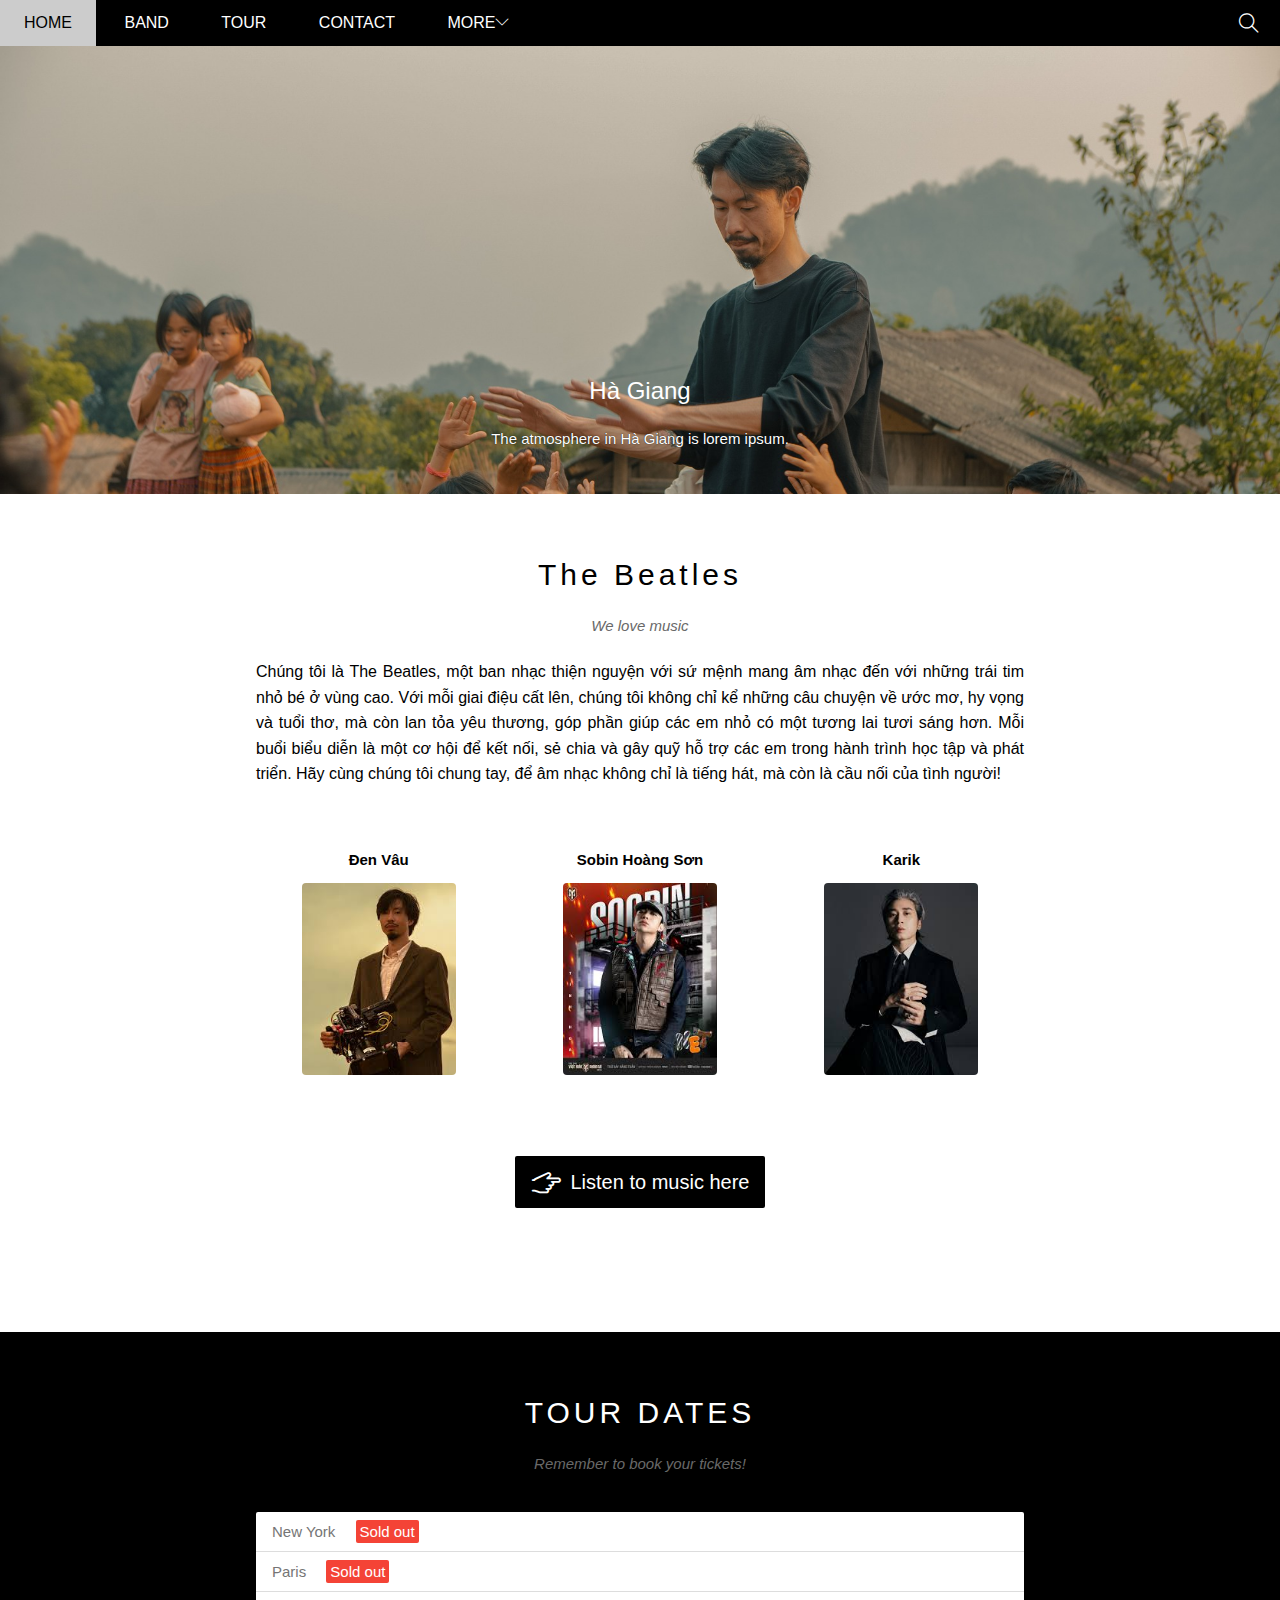
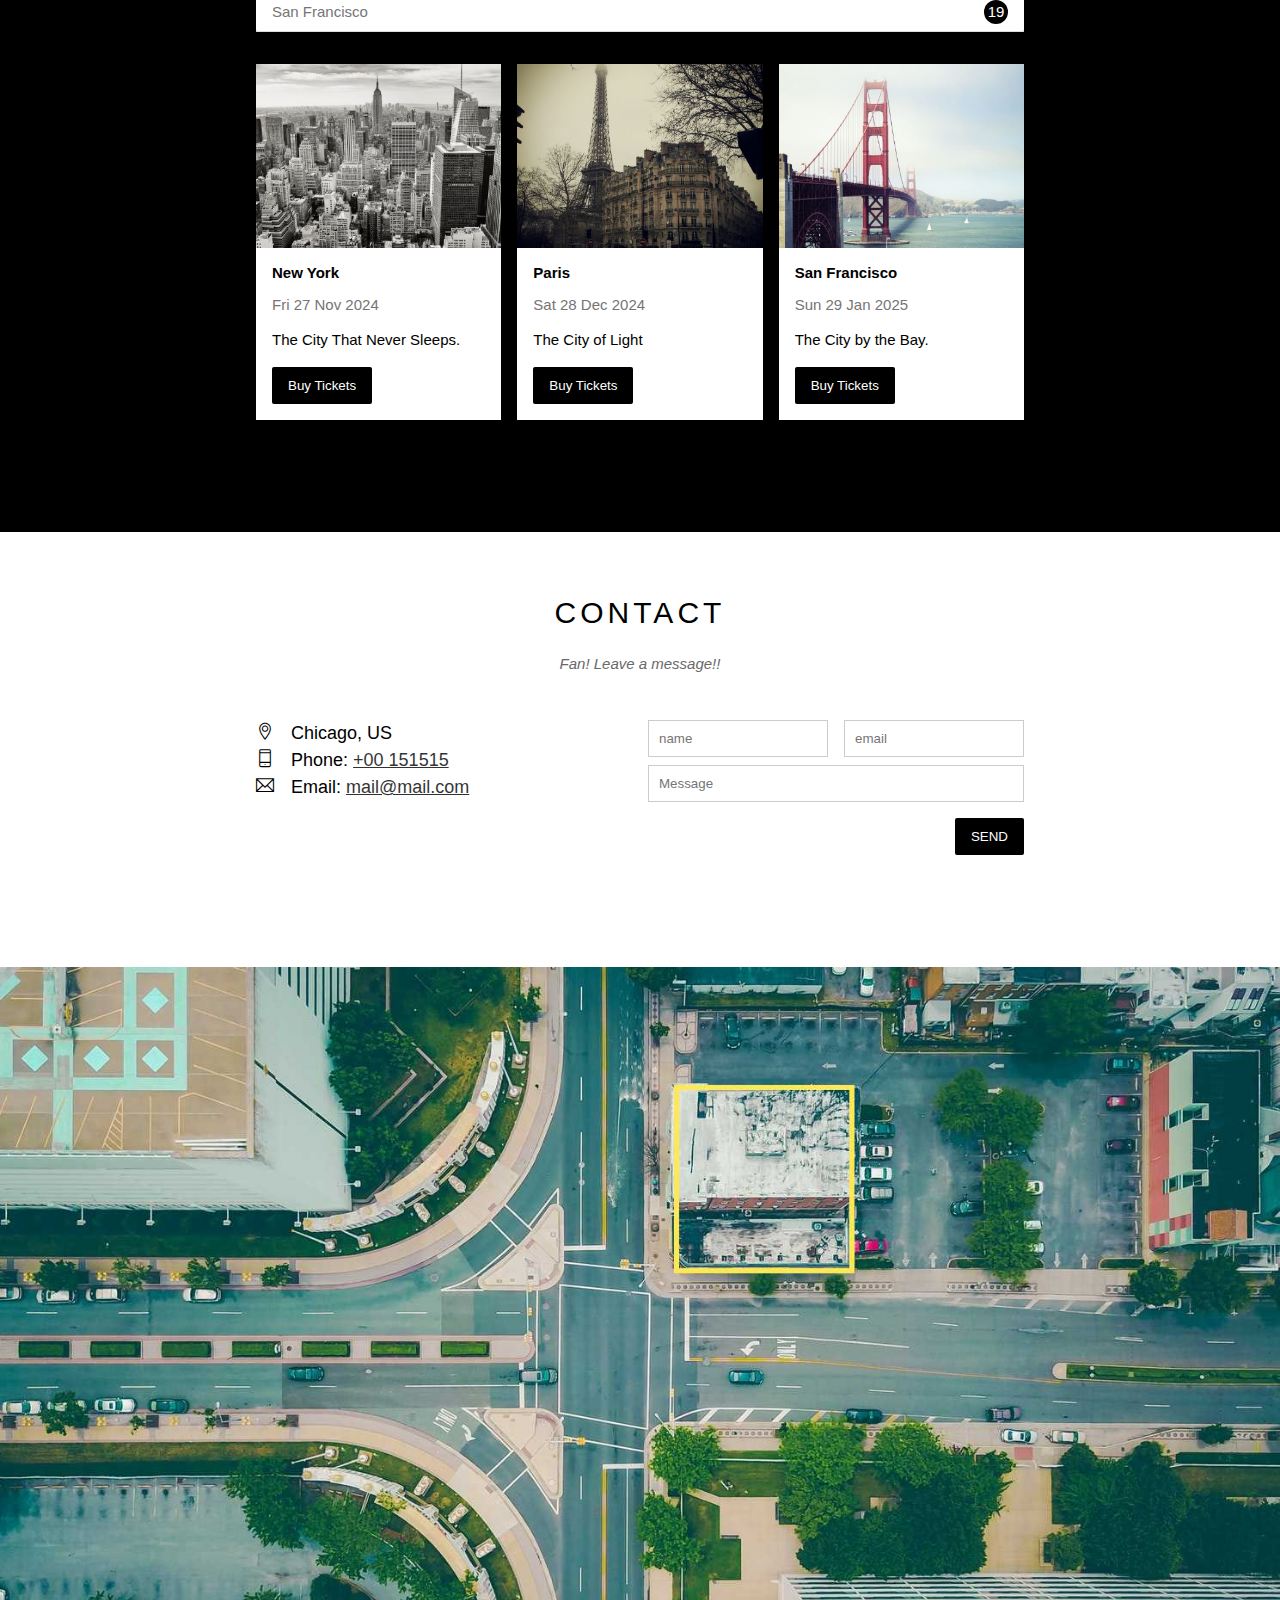
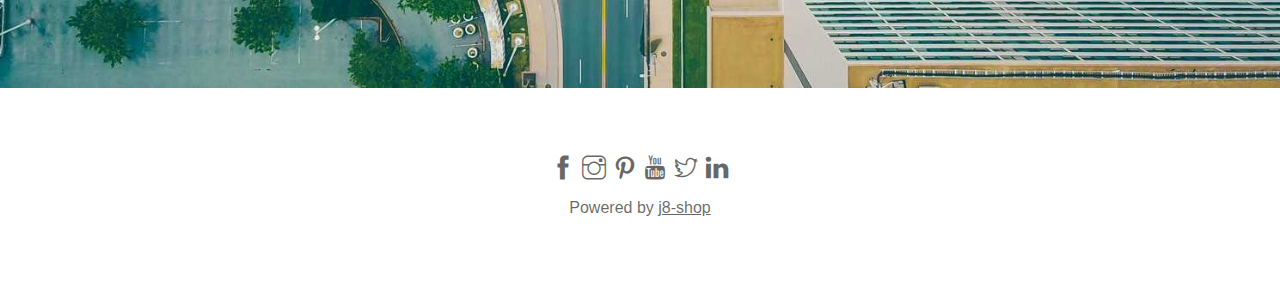
<file: index.html>
<!DOCTYPE html>
<html lang="en">
  <head>
    <meta charset="UTF-8" />
    <meta name="viewport" content="width=device-width, initial-scale=1.0" />
    <title>The Beatles | ticketbox</title>
    <!-- <link rel="icon" href="assets/img/slider/slider-1.jpg" type="image/x-icon" /> -->
    <link rel="stylesheet" href="assets/css/style.css" />
    <link rel="stylesheet" href="assets/css/responsive.css">
    <link rel="stylesheet"href="assets/fonts/themify-icons-font/themify-icons/themify-icons.css"/>
    <link rel="stylesheet" href="assets/js/main.js">
  </head>
  <body>
    <div id="main">
      <div id="header">
        <!-- beging:nav -->
        <ul id="nav">
          <li><a href="#">Home</a></li>
          <li><a href="#band">Band</a></li>
          <li><a href="#tour">Tour</a></li>
          <li><a href="#contact">Contact</a></li>
          <li>
            <a href="#">More<i class="nav-arrow-down ti-angle-down"></i></a>
            <ul class="subnav">
              <li><a href="music.html">Listen to Music</a></li>
              
            </ul>
          </li>
        </ul>
        <!-- end nav -->
        <!-- mobile menu button -->
        <div id="mobile-menu" class=" mobile-menu-btn">
          <i class=" menu-icon ti-menu"></i>
        </div>


        <div class="search-btn">
          <i class="search-icon ti-search"></i>
        </div>

      </div>

      <div id="slider">
        <div class="text-content">
          <h2 class="text-heading">Hà Giang</h2>
          <div class="text-decription">
            The atmosphere in Hà Giang is lorem ipsum.
          </div>
        </div>
      </div>

      <div id="content">
        <!-- about -->

        <div id="band" class="content-section">
          <h2 class="section-heading">The Beatles</h2>
          <p class="section-sub-heading">We love music</p>
          <p class="about-text">
            
            Chúng tôi là The Beatles, một ban nhạc thiện nguyện với sứ mệnh mang âm nhạc đến với những trái tim nhỏ bé ở vùng cao. Với mỗi giai điệu cất lên, chúng tôi không chỉ kể những câu chuyện về ước mơ, hy vọng và tuổi thơ, mà còn lan tỏa yêu thương, góp phần giúp các em nhỏ có một tương lai tươi sáng hơn. Mỗi buổi biểu diễn là một cơ hội để kết nối, sẻ chia và gây quỹ hỗ trợ các em trong hành trình học tập và phát triển. Hãy cùng chúng tôi chung tay, để âm nhạc không chỉ là tiếng hát, mà còn là cầu nối của tình người!
          </p>
          <div class="row members-list">
            <div class="text-center col col-third s-col-full mt-32">
              <p class="member-Name">Đen Vâu</p>
              <img
                src="assets/img/member/tải xuống (1).jpg"
                alt="name"
                class="merber-img"
              />
            </div>
            <div class="text-center col col-third s-col-full mt-32">
              <p class="member-Name">Sobin Hoàng Sơn</p>
              <img
                src="assets/img/member/tải xuống (2).jpg"
                alt="name"
                class="merber-img"
              />
            </div>
            <div class="text-center col col-third s-col-full mt-32">
              <p class="member-Name">Karik</p>
              <img
                src="assets/img/member/tải xuống.jpg"
                
                alt="name"
                class="merber-img"
              />
            </div>
            
          </div>
          <div class="row music">
            <a href="music.html" class="btn btn-music"><i class="music-handicon ti-hand-point-right"></i>Listen to music here</a>
        </div>
          
        </div>

        <!-- tour-section -->
        <div id="tour" class=" tour-section">
          <div class="content-section">
            <h2 class="section-heading text-while">TOUR DATES</h2>
            <p class="section-sub-heading section-sub-heading-text">
              Remember to book your tickets!
            </p>

            <ul class="tickets-list">
              <li>New York <span class="sold-out">Sold out</span></li>
              <li>Paris <span class="sold-out">Sold out</span></li>
              <li>San Francisco <span class="quantity">19</span></li>
            </ul>
            <!-- places -->

            <div class="row places-list">
              <div class="col col-third s-col-full mt-16 ">
                <img src="assets/img/places/places-1.jpg" alt="New York" class="place-img">
                <div class="place-body">
                  <h3 class="place-heading">New York</h3>
                  <p class="place-time">Fri 27 Nov 2024</p>
                  <p class="place-desc">The City That Never Sleeps.</p>
                  <button class="js-buy-ticket btn s-full-width">Buy Tickets</button>
                </div>
              </div>
              <div class="col col-third s-col-full mt-16">
                <img src="assets/img/places/places-2.jpg" alt="Los Angeles" class="place-img">
                <div class="place-body"> 
                  <h3 class="place-heading">Paris</h3>
                  <p class="place-time">Sat 28 Dec 2024</p>
                  <p class="place-desc">The City of Light</p>
                  <button class="js-buy-ticket btn s-full-width">Buy Tickets</button>
                </div>
              </div>
              <div class="col col-third s-col-full mt-16">
                <img src="assets/img/places/places-3.jpg" alt="Chicago" class="place-img">
                <div class="place-body">
                  <h3 class="place-heading">San Francisco</h3>
                  <p class="place-time">Sun 29 Jan 2025</p>
                  <p class="place-desc">The City by the Bay.</p>
                  <button class="js-buy-ticket btn s-full-width">Buy Tickets</button>
                </div>
              </div>

              
            </div>
            


          </div>
        </div>
        <!-- begin: content-section -->
        <div id="contact" class=" content-section">
          <h2 class="section-heading">CONTACT</h2>
          <p class="section-sub-heading">Fan! Leave a message!!</p>
          <div class="row contact-content">
            <div class="col col-half s-col-full contact-info">
                 <p><i class="ti-location-pin"></i> Chicago, US</p>
                 <p><i class="ti-mobile"></i> Phone: <a href="tel:+00 151515"> +00 151515</a></p>
                 <p><i class="ti-email"></i>  Email: <a href="mailto:mail@mail.com">mail@mail.com</a> </p>
            </div>
            <div class="col col-half s-col-full contact-form">
              <form action="">
                <div class="row">
                  <div class="col col-half s-col-full">
                    <input type="text" name="" placeholder="name" required id="" class="form-control">
                  </div>
                  <div class="col col-half s-col-full s-mt-8">
                    <input type="email" name="" placeholder="email" required  id="" class="form-control">
                  </div>

                </div>
                <div class="row mt-8">
                  <div class="col col-full">
                    <input type="text" name="" placeholder="Message" required  id="" class="form-control">
                  </div>
                </div>
                <input type="submit" class="btn pull-right mt-16 s-full-width btn-mobile" value="SEND">                  
              </form>

            </div>
          </div>
        </div>
        <!-- end: content-section -->
        <div class="map-section">
          <img src="assets/img/map.jpg" alt="map">
        </div>
      </div>

      <div id="footer">
        <div class="social-list">

          <a href=""><i class="ti-facebook"></i></a>
          <a href=""><i class="ti-instagram"></i></a>
          <a href=""><i class="ti-pinterest"></i></a>
          <a href=""><i class="ti-youtube"></i></a>
          <a href=""><i class="ti-twitter"></i></a>
          <a href=""><i class="ti-linkedin"></i></a>

         
          
        </div>
        <p class="copyright">Powered by <a href="">j8-shop</a></p>
      </div>
    </div>

    <div class="modal js-modal ">
      <div class="modal-container js-modal-container">
        <div class="modal-close js-modal-close">
          <i class="ti-close"></i>
        </div>
        <header class="modal-header">
          <i class="modal-header-icon ti-bag"></i>
          Tickets
        </header>

        <div class="modal-body">
          <form action="">
            <label for="ticket-quantity" class="modal-laybel">
              <i class="ti-shopping-cart"></i>
              Tickets, $15 per person
            </label>
            <input id="ticket-quantity" type="number"  class="modal-input" required placeholder="How many?" >
            
            <label for="ticket-email" class="modal-laybel">
              <i class="ti-user"></i>
              Send to
            </label>
            <input id="ticket-email" type="email"  class="modal-input" required placeholder="Enter Email..." >
            
            <button class="buy-tickets">
              Pay <i class="ti-check"></i>
            </button> 
          </form>
          
        </div>
        <footer class="modal-footer">
          <p class="modal-help">Need <a href="">help?</a></p>
        </footer>
      </div>
    </div>

  <script src="assets/js/main.js"></script>
  </body>
</html>
</file>
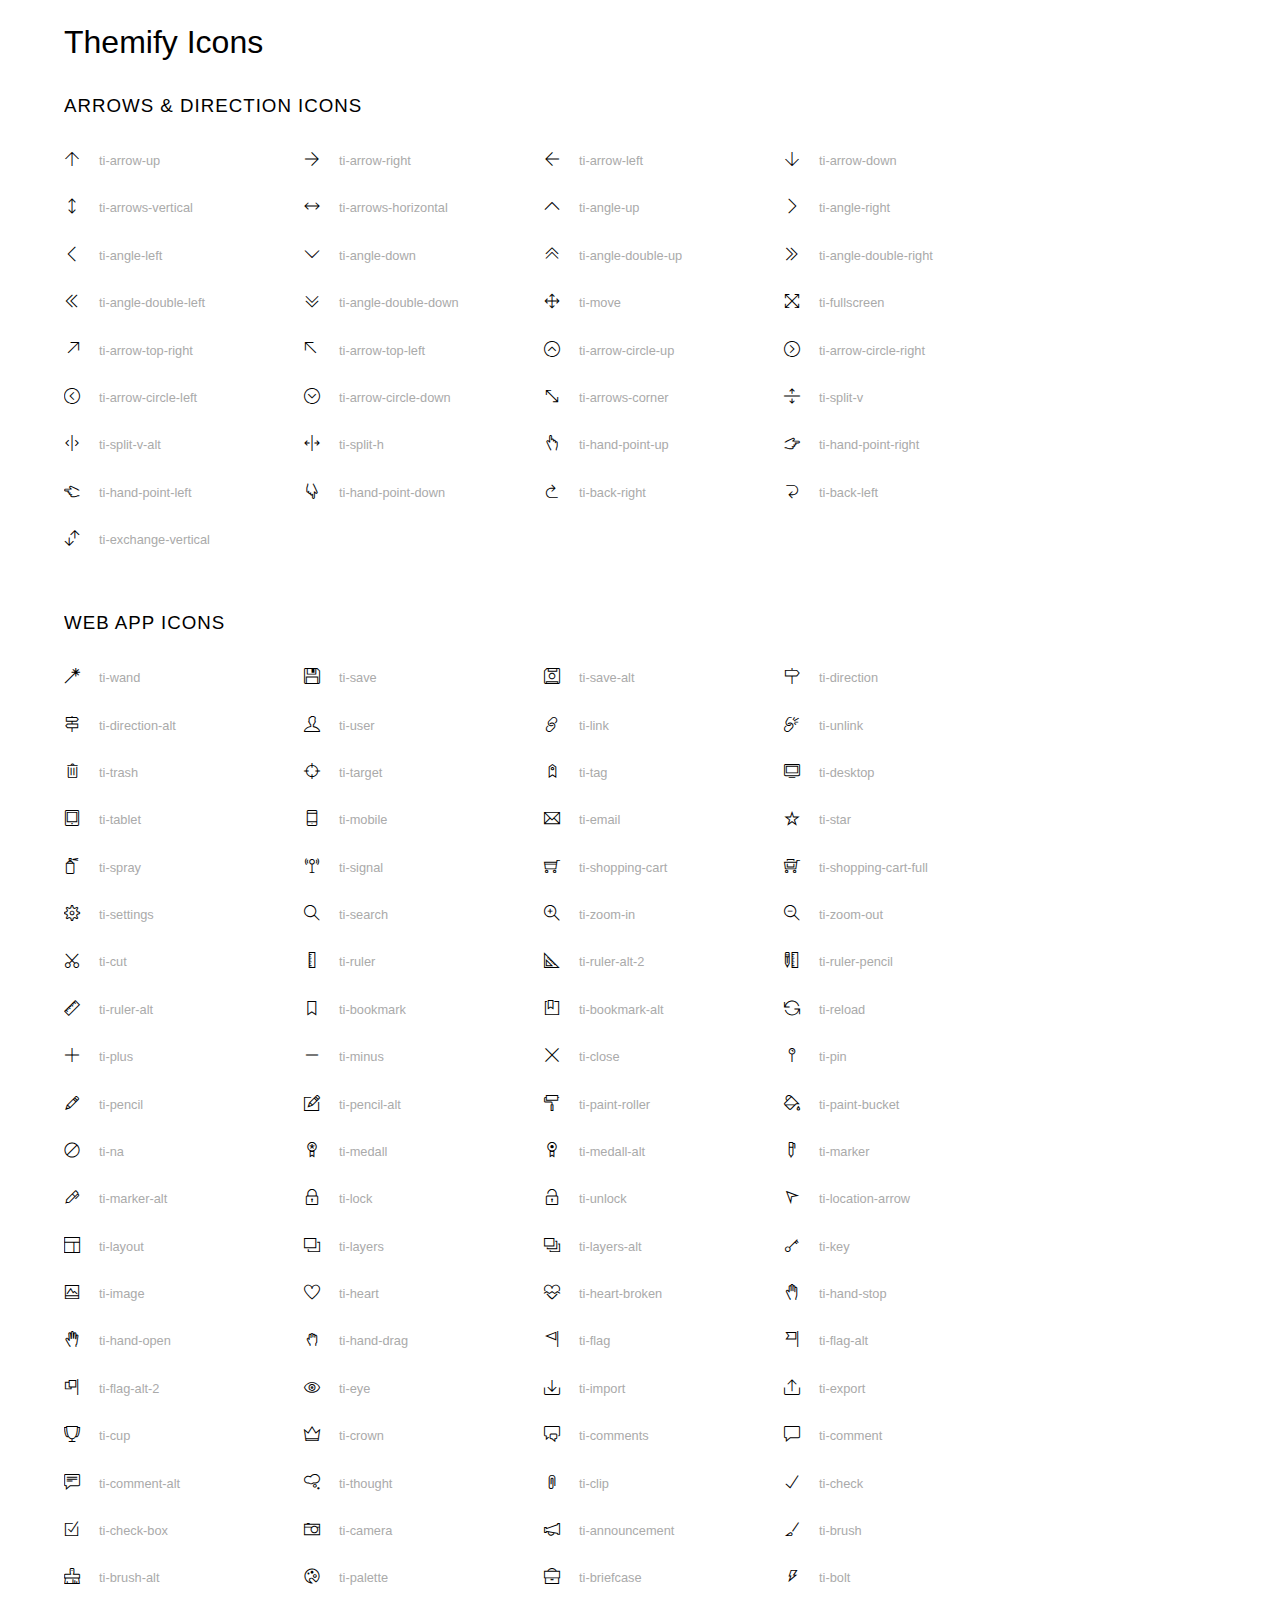
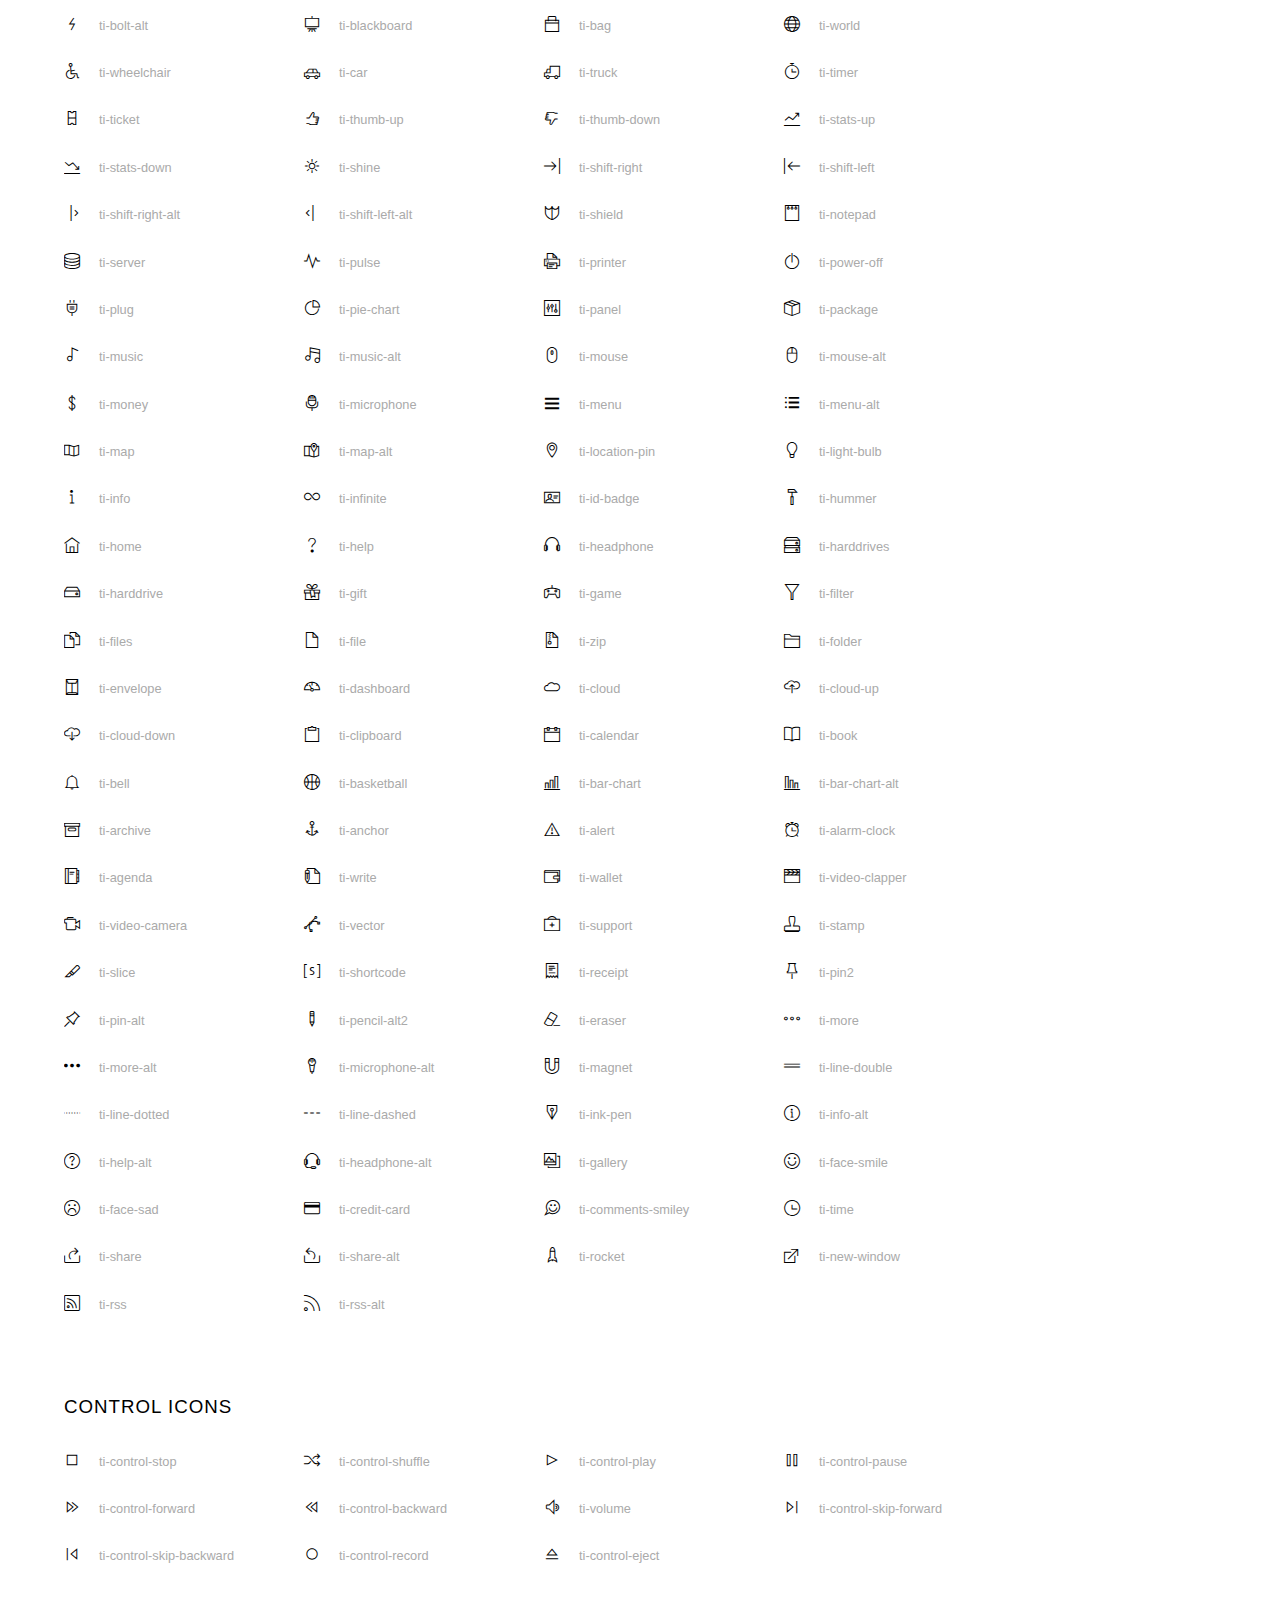
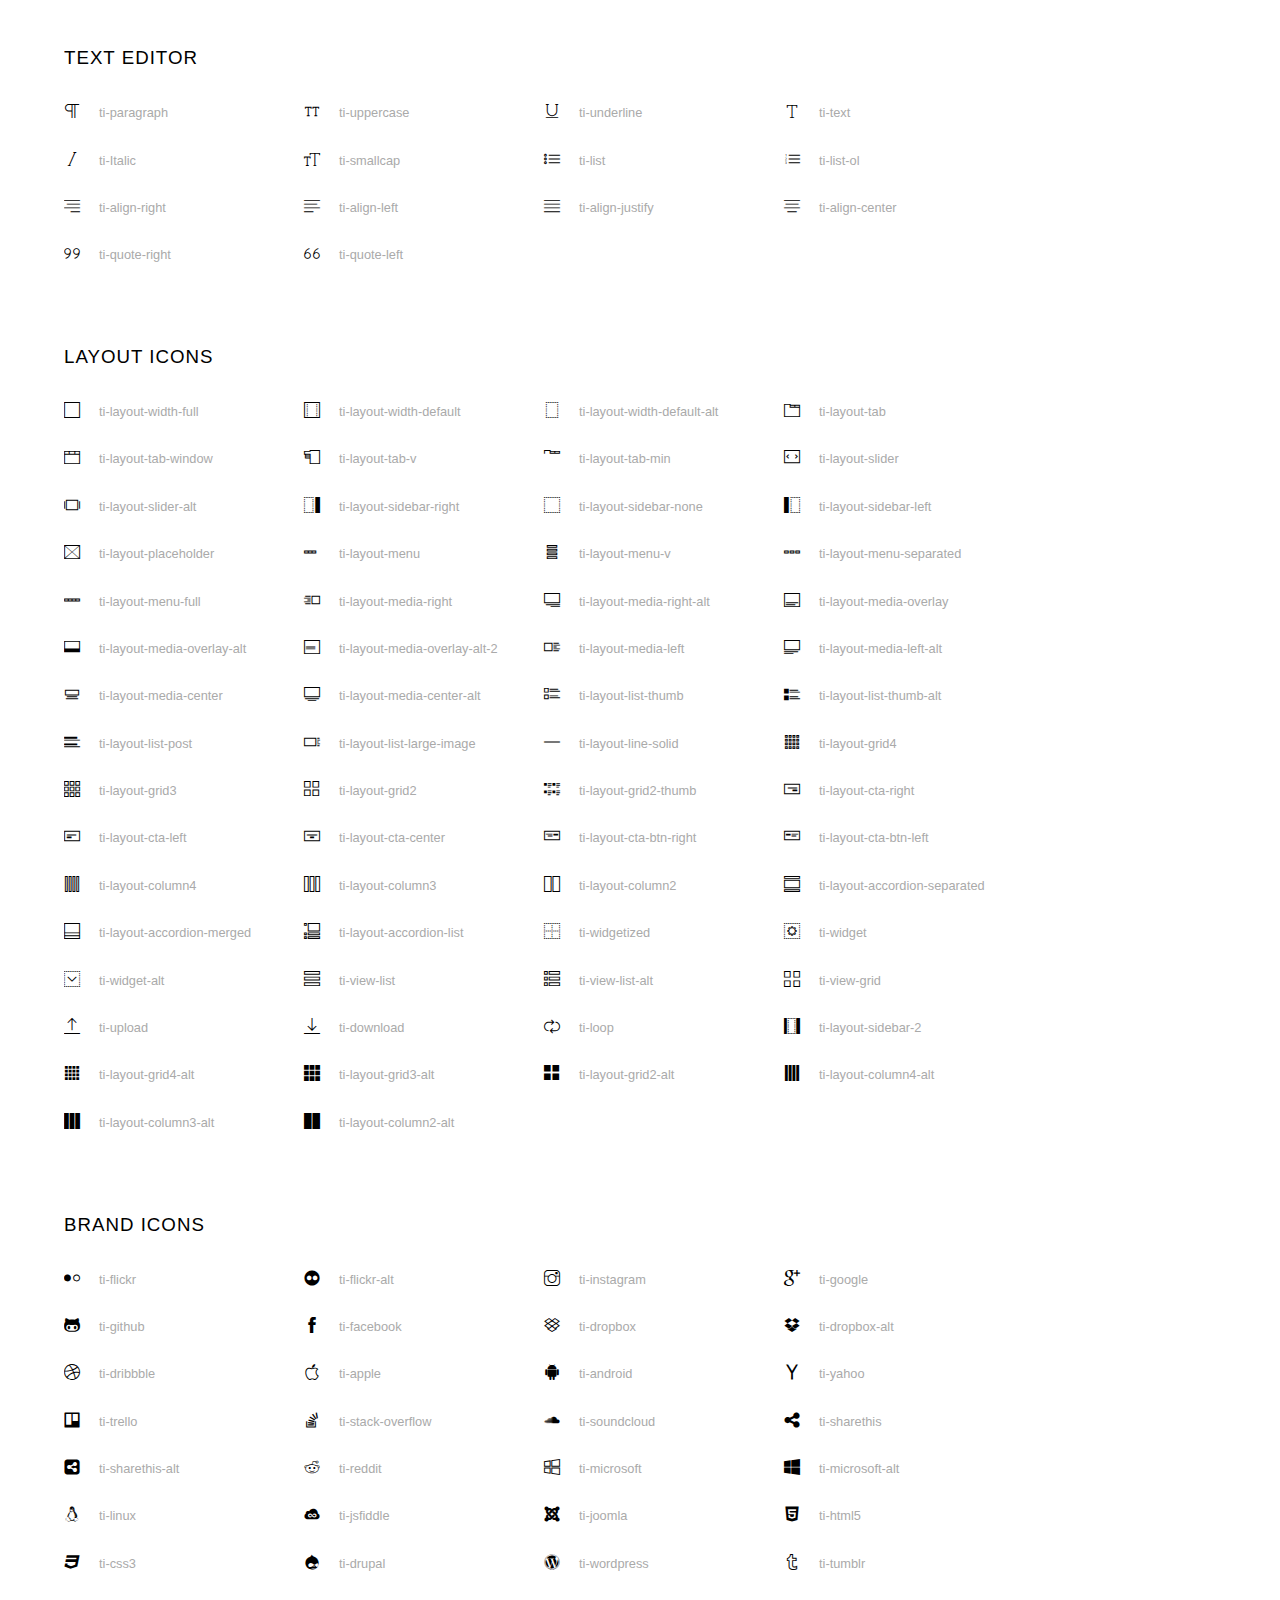
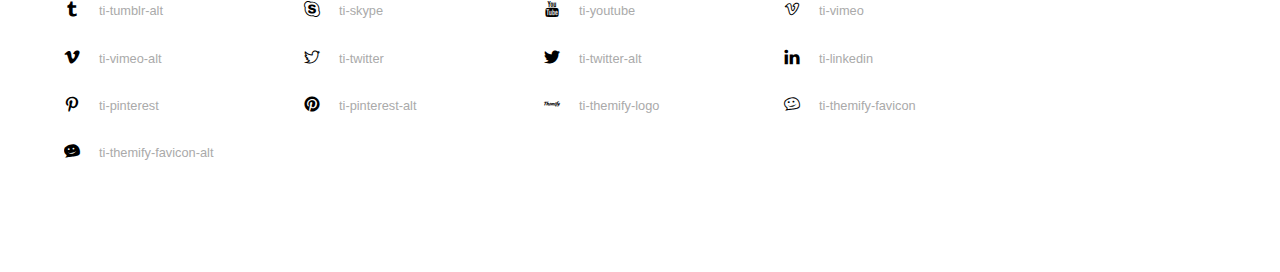
<file: assets/fonts/themify-icons-font/themify-icons/index.html>
<!doctype html>
<html>
<head>
	<meta charset="utf-8">
	<title>Themify Icon Font</title>
	<meta name="viewport" content="width=device-width">
	<link rel="stylesheet" href="demo-files/demo.css">
	<link rel="stylesheet" href="themify-icons.css">
	<!--[if lt IE 8]><!-->
	<link rel="stylesheet" href="ie7/ie7.css">
	<!--<![endif]-->
</head>
<body>
	<h1>Themify Icons</h1>

	<div class="icon-section">

		<div class="icon-section">
			<h3>Arrows &amp; Direction Icons </h3>

			<div class="icon-container">
				<span class="ti-arrow-up"></span><span class="icon-name"> ti-arrow-up</span>
			</div>
			<div class="icon-container">
				<span class="ti-arrow-right"></span><span class="icon-name"> ti-arrow-right</span>
			</div>
			<div class="icon-container">
				<span class="ti-arrow-left"></span><span class="icon-name"> ti-arrow-left</span>
			</div>
			<div class="icon-container">
				<span class="ti-arrow-down"></span><span class="icon-name"> ti-arrow-down</span>
			</div>
			<div class="icon-container">
				<span class="ti-arrows-vertical"></span><span class="icon-name"> ti-arrows-vertical</span>
			</div>
			<div class="icon-container">
				<span class="ti-arrows-horizontal"></span><span class="icon-name"> ti-arrows-horizontal</span>
			</div>
			<div class="icon-container">
				<span class="ti-angle-up"></span><span class="icon-name"> ti-angle-up</span>
			</div>
			<div class="icon-container">
				<span class="ti-angle-right"></span><span class="icon-name"> ti-angle-right</span>
			</div>
			<div class="icon-container">
				<span class="ti-angle-left"></span><span class="icon-name"> ti-angle-left</span>
			</div>
			<div class="icon-container">
				<span class="ti-angle-down"></span><span class="icon-name"> ti-angle-down</span>
			</div>	
			<div class="icon-container">
				<span class="ti-angle-double-up"></span><span class="icon-name"> ti-angle-double-up</span>
			</div>
			<div class="icon-container">
				<span class="ti-angle-double-right"></span><span class="icon-name"> ti-angle-double-right</span>
			</div>
			<div class="icon-container">
				<span class="ti-angle-double-left"></span><span class="icon-name"> ti-angle-double-left</span>
			</div>
			<div class="icon-container">
				<span class="ti-angle-double-down"></span><span class="icon-name"> ti-angle-double-down</span>
			</div>					
			<div class="icon-container">
				<span class="ti-move"></span><span class="icon-name"> ti-move</span>
			</div>
			<div class="icon-container">
				<span class="ti-fullscreen"></span><span class="icon-name"> ti-fullscreen</span>
			</div>
			<div class="icon-container">
				<span class="ti-arrow-top-right"></span><span class="icon-name"> ti-arrow-top-right</span>
			</div>
			<div class="icon-container">
				<span class="ti-arrow-top-left"></span><span class="icon-name"> ti-arrow-top-left</span>
			</div>
			<div class="icon-container">
				<span class="ti-arrow-circle-up"></span><span class="icon-name"> ti-arrow-circle-up</span>
			</div>
			<div class="icon-container">
				<span class="ti-arrow-circle-right"></span><span class="icon-name"> ti-arrow-circle-right</span>
			</div>
			<div class="icon-container">
				<span class="ti-arrow-circle-left"></span><span class="icon-name"> ti-arrow-circle-left</span>
			</div>
			<div class="icon-container">
				<span class="ti-arrow-circle-down"></span><span class="icon-name"> ti-arrow-circle-down</span>
			</div>
			<div class="icon-container">
				<span class="ti-arrows-corner"></span><span class="icon-name"> ti-arrows-corner</span>
			</div>
			<div class="icon-container">
				<span class="ti-split-v"></span><span class="icon-name"> ti-split-v</span>
			</div>

			<div class="icon-container">
				<span class="ti-split-v-alt"></span><span class="icon-name"> ti-split-v-alt</span>
			</div>
			<div class="icon-container">
				<span class="ti-split-h"></span><span class="icon-name"> ti-split-h</span>
			</div>
			<div class="icon-container">
				<span class="ti-hand-point-up"></span><span class="icon-name"> ti-hand-point-up</span>
			</div>
			<div class="icon-container">
				<span class="ti-hand-point-right"></span><span class="icon-name"> ti-hand-point-right</span>
			</div>
			<div class="icon-container">
				<span class="ti-hand-point-left"></span><span class="icon-name"> ti-hand-point-left</span>
			</div>
			<div class="icon-container">
				<span class="ti-hand-point-down"></span><span class="icon-name"> ti-hand-point-down</span>
			</div>
			<div class="icon-container">
				<span class="ti-back-right"></span><span class="icon-name"> ti-back-right</span>
			</div>
			<div class="icon-container">
				<span class="ti-back-left"></span><span class="icon-name"> ti-back-left</span>
			</div>
			<div class="icon-container">
				<span class="ti-exchange-vertical"></span><span class="icon-name"> ti-exchange-vertical</span>
			</div>

		</div> <!-- Arrows Icons -->



		<h3>Web App Icons</h3>
		
		<div class="icon-section">

			<div class="icon-container">
				<span class="ti-wand"></span><span class="icon-name"> ti-wand</span>
			</div>
			<div class="icon-container">
				<span class="ti-save"></span><span class="icon-name"> ti-save</span>
			</div>
			<div class="icon-container">
				<span class="ti-save-alt"></span><span class="icon-name"> ti-save-alt</span>
			</div>

			<div class="icon-container">
				<span class="ti-direction"></span><span class="icon-name"> ti-direction</span>
			</div>
			<div class="icon-container">
				<span class="ti-direction-alt"></span><span class="icon-name"> ti-direction-alt</span>
			</div>
			<div class="icon-container">
				<span class="ti-user"></span><span class="icon-name"> ti-user</span>
			</div>
			<div class="icon-container">
				<span class="ti-link"></span><span class="icon-name"> ti-link</span>
			</div>
			<div class="icon-container">
				<span class="ti-unlink"></span><span class="icon-name"> ti-unlink</span>
			</div>
			<div class="icon-container">
				<span class="ti-trash"></span><span class="icon-name"> ti-trash</span>
			</div>
			<div class="icon-container">
				<span class="ti-target"></span><span class="icon-name"> ti-target</span>
			</div>
			<div class="icon-container">
				<span class="ti-tag"></span><span class="icon-name"> ti-tag</span>
			</div>
			<div class="icon-container">
				<span class="ti-desktop"></span><span class="icon-name"> ti-desktop</span>
			</div>
			<div class="icon-container">
				<span class="ti-tablet"></span><span class="icon-name"> ti-tablet</span>
			</div>
			<div class="icon-container">
				<span class="ti-mobile"></span><span class="icon-name"> ti-mobile</span>
			</div>
			<div class="icon-container">
				<span class="ti-email"></span><span class="icon-name"> ti-email</span>
			</div>	
			<div class="icon-container">
				<span class="ti-star"></span><span class="icon-name"> ti-star</span>
			</div>
			<div class="icon-container">
				<span class="ti-spray"></span><span class="icon-name"> ti-spray</span>
			</div>
			<div class="icon-container">
				<span class="ti-signal"></span><span class="icon-name"> ti-signal</span>
			</div>
			<div class="icon-container">
				<span class="ti-shopping-cart"></span><span class="icon-name"> ti-shopping-cart</span>
			</div>
			<div class="icon-container">
				<span class="ti-shopping-cart-full"></span><span class="icon-name"> ti-shopping-cart-full</span>
			</div>
			<div class="icon-container">
				<span class="ti-settings"></span><span class="icon-name"> ti-settings</span>
			</div>
			<div class="icon-container">
				<span class="ti-search"></span><span class="icon-name"> ti-search</span>
			</div>
			<div class="icon-container">
				<span class="ti-zoom-in"></span><span class="icon-name"> ti-zoom-in</span>
			</div>
			<div class="icon-container">
				<span class="ti-zoom-out"></span><span class="icon-name"> ti-zoom-out</span>
			</div>
			<div class="icon-container">
				<span class="ti-cut"></span><span class="icon-name"> ti-cut</span>
			</div>
			<div class="icon-container">
				<span class="ti-ruler"></span><span class="icon-name"> ti-ruler</span>
			</div>
			<div class="icon-container">
				<span class="ti-ruler-alt-2"></span><span class="icon-name"> ti-ruler-alt-2</span>
			</div>			
			<div class="icon-container">
				<span class="ti-ruler-pencil"></span><span class="icon-name"> ti-ruler-pencil</span>
			</div>
			<div class="icon-container">
				<span class="ti-ruler-alt"></span><span class="icon-name"> ti-ruler-alt</span>
			</div>
			<div class="icon-container">
				<span class="ti-bookmark"></span><span class="icon-name"> ti-bookmark</span>
			</div>
			<div class="icon-container">
				<span class="ti-bookmark-alt"></span><span class="icon-name"> ti-bookmark-alt</span>
			</div>
			<div class="icon-container">
				<span class="ti-reload"></span><span class="icon-name"> ti-reload</span>
			</div>
			<div class="icon-container">
				<span class="ti-plus"></span><span class="icon-name"> ti-plus</span>
			</div>
			<div class="icon-container">
				<span class="ti-minus"></span><span class="icon-name"> ti-minus</span>
			</div>
			<div class="icon-container">
				<span class="ti-close"></span><span class="icon-name"> ti-close</span>
			</div>			
			<div class="icon-container">
				<span class="ti-pin"></span><span class="icon-name"> ti-pin</span>
			</div>
			<div class="icon-container">
				<span class="ti-pencil"></span><span class="icon-name"> ti-pencil</span>
			</div>
					
		  	<div class="icon-container">
				<span class="ti-pencil-alt"></span><span class="icon-name"> ti-pencil-alt</span>
			</div>
			<div class="icon-container">
				<span class="ti-paint-roller"></span><span class="icon-name"> ti-paint-roller</span>
			</div>
			<div class="icon-container">
				<span class="ti-paint-bucket"></span><span class="icon-name"> ti-paint-bucket</span>
			</div>
			<div class="icon-container">
				<span class="ti-na"></span><span class="icon-name"> ti-na</span>
			</div>
			<div class="icon-container">
				<span class="ti-medall"></span><span class="icon-name"> ti-medall</span>
			</div>
			<div class="icon-container">
				<span class="ti-medall-alt"></span><span class="icon-name"> ti-medall-alt</span>
			</div>
			<div class="icon-container">
				<span class="ti-marker"></span><span class="icon-name"> ti-marker</span>
			</div>
			<div class="icon-container">
				<span class="ti-marker-alt"></span><span class="icon-name"> ti-marker-alt</span>
			</div>

			<div class="icon-container">
				<span class="ti-lock"></span><span class="icon-name"> ti-lock</span>
			</div>
			<div class="icon-container">
				<span class="ti-unlock"></span><span class="icon-name"> ti-unlock</span>
			</div>
			<div class="icon-container">
				<span class="ti-location-arrow"></span><span class="icon-name"> ti-location-arrow</span>
			</div>
			<div class="icon-container">
				<span class="ti-layout"></span><span class="icon-name"> ti-layout</span>
			</div>
			<div class="icon-container">
				<span class="ti-layers"></span><span class="icon-name"> ti-layers</span>
			</div>
			<div class="icon-container">
				<span class="ti-layers-alt"></span><span class="icon-name"> ti-layers-alt</span>
			</div>
			<div class="icon-container">
				<span class="ti-key"></span><span class="icon-name"> ti-key</span>
			</div>
			<div class="icon-container">
				<span class="ti-image"></span><span class="icon-name"> ti-image</span>
			</div>
			<div class="icon-container">
				<span class="ti-heart"></span><span class="icon-name"> ti-heart</span>
			</div>
			<div class="icon-container">
				<span class="ti-heart-broken"></span><span class="icon-name"> ti-heart-broken</span>
			</div>
			<div class="icon-container">
				<span class="ti-hand-stop"></span><span class="icon-name"> ti-hand-stop</span>
			</div>
			<div class="icon-container">
				<span class="ti-hand-open"></span><span class="icon-name"> ti-hand-open</span>
			</div>
			<div class="icon-container">
				<span class="ti-hand-drag"></span><span class="icon-name"> ti-hand-drag</span>
			</div>
			<div class="icon-container">
				<span class="ti-flag"></span><span class="icon-name"> ti-flag</span>
			</div>
			<div class="icon-container">
				<span class="ti-flag-alt"></span><span class="icon-name"> ti-flag-alt</span>
			</div>
			<div class="icon-container">
				<span class="ti-flag-alt-2"></span><span class="icon-name"> ti-flag-alt-2</span>
			</div>
			<div class="icon-container">
				<span class="ti-eye"></span><span class="icon-name"> ti-eye</span>
			</div>
			<div class="icon-container">
				<span class="ti-import"></span><span class="icon-name"> ti-import</span>
			</div>			
			<div class="icon-container">
				<span class="ti-export"></span><span class="icon-name"> ti-export</span>
			</div>
			<div class="icon-container">
				<span class="ti-cup"></span><span class="icon-name"> ti-cup</span>
			</div>
			<div class="icon-container">
				<span class="ti-crown"></span><span class="icon-name"> ti-crown</span>
			</div>
			<div class="icon-container">
				<span class="ti-comments"></span><span class="icon-name"> ti-comments</span>
			</div>
			<div class="icon-container">
				<span class="ti-comment"></span><span class="icon-name"> ti-comment</span>
			</div>
			<div class="icon-container">
				<span class="ti-comment-alt"></span><span class="icon-name"> ti-comment-alt</span>
			</div>
			<div class="icon-container">
				<span class="ti-thought"></span><span class="icon-name"> ti-thought</span>
			</div>			
			<div class="icon-container">
				<span class="ti-clip"></span><span class="icon-name"> ti-clip</span>
			</div>

			<div class="icon-container">
				<span class="ti-check"></span><span class="icon-name"> ti-check</span>
			</div>
			<div class="icon-container">
				<span class="ti-check-box"></span><span class="icon-name"> ti-check-box</span>
			</div>
			<div class="icon-container">
				<span class="ti-camera"></span><span class="icon-name"> ti-camera</span>
			</div>
			<div class="icon-container">
				<span class="ti-announcement"></span><span class="icon-name"> ti-announcement</span>
			</div>
			<div class="icon-container">
				<span class="ti-brush"></span><span class="icon-name"> ti-brush</span>
			</div>
			<div class="icon-container">
				<span class="ti-brush-alt"></span><span class="icon-name"> ti-brush-alt</span>
			</div>
			<div class="icon-container">
				<span class="ti-palette"></span><span class="icon-name"> ti-palette</span>
			</div>			
			<div class="icon-container">
				<span class="ti-briefcase"></span><span class="icon-name"> ti-briefcase</span>
			</div>
			<div class="icon-container">
				<span class="ti-bolt"></span><span class="icon-name"> ti-bolt</span>
			</div>
			<div class="icon-container">
				<span class="ti-bolt-alt"></span><span class="icon-name"> ti-bolt-alt</span>
			</div>
			<div class="icon-container">
				<span class="ti-blackboard"></span><span class="icon-name"> ti-blackboard</span>
			</div>
			<div class="icon-container">
				<span class="ti-bag"></span><span class="icon-name"> ti-bag</span>
			</div>
			<div class="icon-container">
				<span class="ti-world"></span><span class="icon-name"> ti-world</span>
			</div>
			<div class="icon-container">
				<span class="ti-wheelchair"></span><span class="icon-name"> ti-wheelchair</span>
			</div>
			<div class="icon-container">
				<span class="ti-car"></span><span class="icon-name"> ti-car</span>
			</div>
			<div class="icon-container">
				<span class="ti-truck"></span><span class="icon-name"> ti-truck</span>
			</div>
			<div class="icon-container">
				<span class="ti-timer"></span><span class="icon-name"> ti-timer</span>
			</div>
			<div class="icon-container">
				<span class="ti-ticket"></span><span class="icon-name"> ti-ticket</span>
			</div>
			<div class="icon-container">
				<span class="ti-thumb-up"></span><span class="icon-name"> ti-thumb-up</span>
			</div>
			<div class="icon-container">
				<span class="ti-thumb-down"></span><span class="icon-name"> ti-thumb-down</span>
			</div>

			<div class="icon-container">
				<span class="ti-stats-up"></span><span class="icon-name"> ti-stats-up</span>
			</div>
			<div class="icon-container">
				<span class="ti-stats-down"></span><span class="icon-name"> ti-stats-down</span>
			</div>
			<div class="icon-container">
				<span class="ti-shine"></span><span class="icon-name"> ti-shine</span>
			</div>
			<div class="icon-container">
				<span class="ti-shift-right"></span><span class="icon-name"> ti-shift-right</span>
			</div>
			<div class="icon-container">
				<span class="ti-shift-left"></span><span class="icon-name"> ti-shift-left</span>
			</div>

			<div class="icon-container">
				<span class="ti-shift-right-alt"></span><span class="icon-name"> ti-shift-right-alt</span>
			</div>
			<div class="icon-container">
				<span class="ti-shift-left-alt"></span><span class="icon-name"> ti-shift-left-alt</span>
			</div>
			<div class="icon-container">
				<span class="ti-shield"></span><span class="icon-name"> ti-shield</span>
			</div>
			<div class="icon-container">
				<span class="ti-notepad"></span><span class="icon-name"> ti-notepad</span>
			</div>
			<div class="icon-container">
				<span class="ti-server"></span><span class="icon-name"> ti-server</span>
			</div>

			<div class="icon-container">
				<span class="ti-pulse"></span><span class="icon-name"> ti-pulse</span>
			</div>
			<div class="icon-container">
				<span class="ti-printer"></span><span class="icon-name"> ti-printer</span>
			</div>
			<div class="icon-container">
				<span class="ti-power-off"></span><span class="icon-name"> ti-power-off</span>
			</div>
			<div class="icon-container">
				<span class="ti-plug"></span><span class="icon-name"> ti-plug</span>
			</div>
			<div class="icon-container">
				<span class="ti-pie-chart"></span><span class="icon-name"> ti-pie-chart</span>
			</div>

			<div class="icon-container">
				<span class="ti-panel"></span><span class="icon-name"> ti-panel</span>
			</div>
			<div class="icon-container">
				<span class="ti-package"></span><span class="icon-name"> ti-package</span>
			</div>
			<div class="icon-container">
				<span class="ti-music"></span><span class="icon-name"> ti-music</span>
			</div>
			<div class="icon-container">
				<span class="ti-music-alt"></span><span class="icon-name"> ti-music-alt</span>
			</div>
			<div class="icon-container">
				<span class="ti-mouse"></span><span class="icon-name"> ti-mouse</span>
			</div>
			<div class="icon-container">
				<span class="ti-mouse-alt"></span><span class="icon-name"> ti-mouse-alt</span>
			</div>
			<div class="icon-container">
				<span class="ti-money"></span><span class="icon-name"> ti-money</span>
			</div>
			<div class="icon-container">
				<span class="ti-microphone"></span><span class="icon-name"> ti-microphone</span>
			</div>
			<div class="icon-container">
				<span class="ti-menu"></span><span class="icon-name"> ti-menu</span>
			</div>
			<div class="icon-container">
				<span class="ti-menu-alt"></span><span class="icon-name"> ti-menu-alt</span>
			</div>
			<div class="icon-container">
				<span class="ti-map"></span><span class="icon-name"> ti-map</span>
			</div>
			<div class="icon-container">
				<span class="ti-map-alt"></span><span class="icon-name"> ti-map-alt</span>
			</div>

			<div class="icon-container">
				<span class="ti-location-pin"></span><span class="icon-name"> ti-location-pin</span>
			</div>

			<div class="icon-container">
				<span class="ti-light-bulb"></span><span class="icon-name"> ti-light-bulb</span>
			</div>
			<div class="icon-container">
				<span class="ti-info"></span><span class="icon-name"> ti-info</span>
			</div>
			<div class="icon-container">
				<span class="ti-infinite"></span><span class="icon-name"> ti-infinite</span>
			</div>
			<div class="icon-container">
				<span class="ti-id-badge"></span><span class="icon-name"> ti-id-badge</span>
			</div>
			<div class="icon-container">
				<span class="ti-hummer"></span><span class="icon-name"> ti-hummer</span>
			</div>
			<div class="icon-container">
				<span class="ti-home"></span><span class="icon-name"> ti-home</span>
			</div>
			<div class="icon-container">
				<span class="ti-help"></span><span class="icon-name"> ti-help</span>
			</div>
			<div class="icon-container">
				<span class="ti-headphone"></span><span class="icon-name"> ti-headphone</span>
			</div>
			<div class="icon-container">
				<span class="ti-harddrives"></span><span class="icon-name"> ti-harddrives</span>
			</div>
			<div class="icon-container">
				<span class="ti-harddrive"></span><span class="icon-name"> ti-harddrive</span>
			</div>
			<div class="icon-container">
				<span class="ti-gift"></span><span class="icon-name"> ti-gift</span>
			</div>
			<div class="icon-container">
				<span class="ti-game"></span><span class="icon-name"> ti-game</span>
			</div>
			<div class="icon-container">
				<span class="ti-filter"></span><span class="icon-name"> ti-filter</span>
			</div>
			<div class="icon-container">
				<span class="ti-files"></span><span class="icon-name"> ti-files</span>
			</div>
			<div class="icon-container">
				<span class="ti-file"></span><span class="icon-name"> ti-file</span>
			</div>
			<div class="icon-container">
				<span class="ti-zip"></span><span class="icon-name"> ti-zip</span>
			</div>
			<div class="icon-container">
				<span class="ti-folder"></span><span class="icon-name"> ti-folder</span>
			</div>			
			<div class="icon-container">
				<span class="ti-envelope"></span><span class="icon-name"> ti-envelope</span>
			</div>


			<div class="icon-container">
				<span class="ti-dashboard"></span><span class="icon-name"> ti-dashboard</span>
			</div>
			<div class="icon-container">
				<span class="ti-cloud"></span><span class="icon-name"> ti-cloud</span>
			</div>
			<div class="icon-container">
				<span class="ti-cloud-up"></span><span class="icon-name"> ti-cloud-up</span>
			</div>
			<div class="icon-container">
				<span class="ti-cloud-down"></span><span class="icon-name"> ti-cloud-down</span>
			</div>
			<div class="icon-container">
				<span class="ti-clipboard"></span><span class="icon-name"> ti-clipboard</span>
			</div>
			<div class="icon-container">
				<span class="ti-calendar"></span><span class="icon-name"> ti-calendar</span>
			</div>
			<div class="icon-container">
				<span class="ti-book"></span><span class="icon-name"> ti-book</span>
			</div>
			<div class="icon-container">
				<span class="ti-bell"></span><span class="icon-name"> ti-bell</span>
			</div>
			<div class="icon-container">
				<span class="ti-basketball"></span><span class="icon-name"> ti-basketball</span>
			</div>
			<div class="icon-container">
				<span class="ti-bar-chart"></span><span class="icon-name"> ti-bar-chart</span>
			</div>
			<div class="icon-container">
				<span class="ti-bar-chart-alt"></span><span class="icon-name"> ti-bar-chart-alt</span>
			</div>


			<div class="icon-container">
				<span class="ti-archive"></span><span class="icon-name"> ti-archive</span>
			</div>
			<div class="icon-container">
				<span class="ti-anchor"></span><span class="icon-name"> ti-anchor</span>
			</div>

			<div class="icon-container">
				<span class="ti-alert"></span><span class="icon-name"> ti-alert</span>
			</div>
			<div class="icon-container">
				<span class="ti-alarm-clock"></span><span class="icon-name"> ti-alarm-clock</span>
			</div>
			<div class="icon-container">
				<span class="ti-agenda"></span><span class="icon-name"> ti-agenda</span>
			</div>
			<div class="icon-container">
				<span class="ti-write"></span><span class="icon-name"> ti-write</span>
			</div>

			<div class="icon-container">
				<span class="ti-wallet"></span><span class="icon-name"> ti-wallet</span>
			</div>
			<div class="icon-container">
				<span class="ti-video-clapper"></span><span class="icon-name"> ti-video-clapper</span>
			</div>
			<div class="icon-container">
				<span class="ti-video-camera"></span><span class="icon-name"> ti-video-camera</span>
			</div>
			<div class="icon-container">
				<span class="ti-vector"></span><span class="icon-name"> ti-vector</span>
			</div>

			<div class="icon-container">
				<span class="ti-support"></span><span class="icon-name"> ti-support</span>
			</div>
			<div class="icon-container">
				<span class="ti-stamp"></span><span class="icon-name"> ti-stamp</span>
			</div>
			<div class="icon-container">
				<span class="ti-slice"></span><span class="icon-name"> ti-slice</span>
			</div>
			<div class="icon-container">
				<span class="ti-shortcode"></span><span class="icon-name"> ti-shortcode</span>
			</div>
			<div class="icon-container">
				<span class="ti-receipt"></span><span class="icon-name"> ti-receipt</span>
			</div>
			<div class="icon-container">
				<span class="ti-pin2"></span><span class="icon-name"> ti-pin2</span>
			</div>
			<div class="icon-container">
				<span class="ti-pin-alt"></span><span class="icon-name"> ti-pin-alt</span>
			</div>
			<div class="icon-container">
				<span class="ti-pencil-alt2"></span><span class="icon-name"> ti-pencil-alt2</span>
			</div>
			<div class="icon-container">
				<span class="ti-eraser"></span><span class="icon-name"> ti-eraser</span>
			</div>			
			<div class="icon-container">
				<span class="ti-more"></span><span class="icon-name"> ti-more</span>
			</div>
			<div class="icon-container">
				<span class="ti-more-alt"></span><span class="icon-name"> ti-more-alt</span>
			</div>
			<div class="icon-container">
				<span class="ti-microphone-alt"></span><span class="icon-name"> ti-microphone-alt</span>
			</div>
			<div class="icon-container">
				<span class="ti-magnet"></span><span class="icon-name"> ti-magnet</span>
			</div>
			<div class="icon-container">
				<span class="ti-line-double"></span><span class="icon-name"> ti-line-double</span>
			</div>
			<div class="icon-container">
				<span class="ti-line-dotted"></span><span class="icon-name"> ti-line-dotted</span>
			</div>
			<div class="icon-container">
				<span class="ti-line-dashed"></span><span class="icon-name"> ti-line-dashed</span>
			</div>

			<div class="icon-container">
				<span class="ti-ink-pen"></span><span class="icon-name"> ti-ink-pen</span>
			</div>
			<div class="icon-container">
				<span class="ti-info-alt"></span><span class="icon-name"> ti-info-alt</span>
			</div>
			<div class="icon-container">
				<span class="ti-help-alt"></span><span class="icon-name"> ti-help-alt</span>
			</div>
			<div class="icon-container">
				<span class="ti-headphone-alt"></span><span class="icon-name"> ti-headphone-alt</span>
			</div>

			<div class="icon-container">
				<span class="ti-gallery"></span><span class="icon-name"> ti-gallery</span>
			</div>
			<div class="icon-container">
				<span class="ti-face-smile"></span><span class="icon-name"> ti-face-smile</span>
			</div>
			<div class="icon-container">
				<span class="ti-face-sad"></span><span class="icon-name"> ti-face-sad</span>
			</div>
			<div class="icon-container">
				<span class="ti-credit-card"></span><span class="icon-name"> ti-credit-card</span>
			</div>
			<div class="icon-container">
				<span class="ti-comments-smiley"></span><span class="icon-name"> ti-comments-smiley</span>
			</div>
			<div class="icon-container">
				<span class="ti-time"></span><span class="icon-name"> ti-time</span>
			</div>
			<div class="icon-container">
				<span class="ti-share"></span><span class="icon-name"> ti-share</span>
			</div>
			<div class="icon-container">
				<span class="ti-share-alt"></span><span class="icon-name"> ti-share-alt</span>
			</div>
			<div class="icon-container">
				<span class="ti-rocket"></span><span class="icon-name"> ti-rocket</span>
			</div>

			<div class="icon-container">
				<span class="ti-new-window"></span><span class="icon-name"> ti-new-window</span>
			</div>

			<div class="icon-container">
				<span class="ti-rss"></span><span class="icon-name"> ti-rss</span>
			</div>

			<div class="icon-container">
				<span class="ti-rss-alt"></span><span class="icon-name"> ti-rss-alt</span>
			</div>
			
		</div><!-- Web App Icons -->


		<div class="icon-section">
			<h3>Control Icons</h3>
			<div class="icon-container">
				<span class="ti-control-stop"></span><span class="icon-name"> ti-control-stop</span>
			</div>
			<div class="icon-container">
				<span class="ti-control-shuffle"></span><span class="icon-name"> ti-control-shuffle</span>
			</div>
			<div class="icon-container">
				<span class="ti-control-play"></span><span class="icon-name"> ti-control-play</span>
			</div>
			<div class="icon-container">
				<span class="ti-control-pause"></span><span class="icon-name"> ti-control-pause</span>
			</div>
			<div class="icon-container">
				<span class="ti-control-forward"></span><span class="icon-name"> ti-control-forward</span>
			</div>
			<div class="icon-container">
				<span class="ti-control-backward"></span><span class="icon-name"> ti-control-backward</span>
			</div>	
			<div class="icon-container">
				<span class="ti-volume"></span><span class="icon-name"> ti-volume</span>
			</div>
			<div class="icon-container">
				<span class="ti-control-skip-forward"></span><span class="icon-name"> ti-control-skip-forward</span>
			</div>
			<div class="icon-container">
				<span class="ti-control-skip-backward"></span><span class="icon-name"> ti-control-skip-backward</span>
			</div>
			<div class="icon-container">
				<span class="ti-control-record"></span><span class="icon-name"> ti-control-record</span>
			</div>
			<div class="icon-container">
				<span class="ti-control-eject"></span><span class="icon-name"> ti-control-eject</span>
			</div>			
		</div> <!-- Control Icons -->


		<div class="icon-section">
			<h3>Text Editor</h3>

			<div class="icon-container">
				<span class="ti-paragraph"></span><span class="icon-name"> ti-paragraph</span>
			</div>
			<div class="icon-container">
				<span class="ti-uppercase"></span><span class="icon-name"> ti-uppercase</span>
			</div>

			<div class="icon-container">
				<span class="ti-underline"></span><span class="icon-name"> ti-underline</span>
			</div>
			<div class="icon-container">
				<span class="ti-text"></span><span class="icon-name"> ti-text</span>
			</div>
			<div class="icon-container">
				<span class="ti-Italic"></span><span class="icon-name"> ti-Italic</span>
			</div>
			<div class="icon-container">
				<span class="ti-smallcap"></span><span class="icon-name"> ti-smallcap</span>
			</div>
			<div class="icon-container">
				<span class="ti-list"></span><span class="icon-name"> ti-list</span>
			</div>
			<div class="icon-container">
				<span class="ti-list-ol"></span><span class="icon-name"> ti-list-ol</span>
			</div>
			<div class="icon-container">
				<span class="ti-align-right"></span><span class="icon-name"> ti-align-right</span>
			</div>
			<div class="icon-container">
				<span class="ti-align-left"></span><span class="icon-name"> ti-align-left</span>
			</div>
			<div class="icon-container">
				<span class="ti-align-justify"></span><span class="icon-name"> ti-align-justify</span>
			</div>
			<div class="icon-container">
				<span class="ti-align-center"></span><span class="icon-name"> ti-align-center</span>
			</div>
			<div class="icon-container">
				<span class="ti-quote-right"></span><span class="icon-name"> ti-quote-right</span>
			</div>
			<div class="icon-container">
				<span class="ti-quote-left"></span><span class="icon-name"> ti-quote-left</span>
			</div>

		</div> <!-- Text Editor -->



		<div class="icon-section">
			<h3>Layout Icons</h3>
			<div class="icon-container">
				<span class="ti-layout-width-full"></span><span class="icon-name"> ti-layout-width-full</span>
			</div>
			<div class="icon-container">
				<span class="ti-layout-width-default"></span><span class="icon-name"> ti-layout-width-default</span>
			</div>
			<div class="icon-container">
				<span class="ti-layout-width-default-alt"></span><span class="icon-name"> ti-layout-width-default-alt</span>
			</div>
			<div class="icon-container">
				<span class="ti-layout-tab"></span><span class="icon-name"> ti-layout-tab</span>
			</div>
			<div class="icon-container">
				<span class="ti-layout-tab-window"></span><span class="icon-name"> ti-layout-tab-window</span>
			</div>
			<div class="icon-container">
				<span class="ti-layout-tab-v"></span><span class="icon-name"> ti-layout-tab-v</span>
			</div>
			<div class="icon-container">
				<span class="ti-layout-tab-min"></span><span class="icon-name"> ti-layout-tab-min</span>
			</div>
			<div class="icon-container">
				<span class="ti-layout-slider"></span><span class="icon-name"> ti-layout-slider</span>
			</div>
			<div class="icon-container">
				<span class="ti-layout-slider-alt"></span><span class="icon-name"> ti-layout-slider-alt</span>
			</div>
			<div class="icon-container">
				<span class="ti-layout-sidebar-right"></span><span class="icon-name"> ti-layout-sidebar-right</span>
			</div>
			<div class="icon-container">
				<span class="ti-layout-sidebar-none"></span><span class="icon-name"> ti-layout-sidebar-none</span>
			</div>
			<div class="icon-container">
				<span class="ti-layout-sidebar-left"></span><span class="icon-name"> ti-layout-sidebar-left</span>
			</div>
			<div class="icon-container">
				<span class="ti-layout-placeholder"></span><span class="icon-name"> ti-layout-placeholder</span>
			</div>
			<div class="icon-container">
				<span class="ti-layout-menu"></span><span class="icon-name"> ti-layout-menu</span>
			</div>
			<div class="icon-container">
				<span class="ti-layout-menu-v"></span><span class="icon-name"> ti-layout-menu-v</span>
			</div>
			<div class="icon-container">
				<span class="ti-layout-menu-separated"></span><span class="icon-name"> ti-layout-menu-separated</span>
			</div>
			<div class="icon-container">
				<span class="ti-layout-menu-full"></span><span class="icon-name"> ti-layout-menu-full</span>
			</div>
			<div class="icon-container">
				<span class="ti-layout-media-right"></span><span class="icon-name"> ti-layout-media-right</span>
			</div>
			<div class="icon-container">
				<span class="ti-layout-media-right-alt"></span><span class="icon-name"> ti-layout-media-right-alt</span>
			</div>
			<div class="icon-container">
				<span class="ti-layout-media-overlay"></span><span class="icon-name"> ti-layout-media-overlay</span>
			</div>
			<div class="icon-container">
				<span class="ti-layout-media-overlay-alt"></span><span class="icon-name"> ti-layout-media-overlay-alt</span>
			</div>
			<div class="icon-container">
				<span class="ti-layout-media-overlay-alt-2"></span><span class="icon-name"> ti-layout-media-overlay-alt-2</span>
			</div>
			<div class="icon-container">
				<span class="ti-layout-media-left"></span><span class="icon-name"> ti-layout-media-left</span>
			</div>
			<div class="icon-container">
				<span class="ti-layout-media-left-alt"></span><span class="icon-name"> ti-layout-media-left-alt</span>
			</div>
			<div class="icon-container">
				<span class="ti-layout-media-center"></span><span class="icon-name"> ti-layout-media-center</span>
			</div>
			<div class="icon-container">
				<span class="ti-layout-media-center-alt"></span><span class="icon-name"> ti-layout-media-center-alt</span>
			</div>
			<div class="icon-container">
				<span class="ti-layout-list-thumb"></span><span class="icon-name"> ti-layout-list-thumb</span>
			</div>
			<div class="icon-container">
				<span class="ti-layout-list-thumb-alt"></span><span class="icon-name"> ti-layout-list-thumb-alt</span>
			</div>
			<div class="icon-container">
				<span class="ti-layout-list-post"></span><span class="icon-name"> ti-layout-list-post</span>
			</div>
			<div class="icon-container">
				<span class="ti-layout-list-large-image"></span><span class="icon-name"> ti-layout-list-large-image</span>
			</div>
			<div class="icon-container">
				<span class="ti-layout-line-solid"></span><span class="icon-name"> ti-layout-line-solid</span>
			</div>
			<div class="icon-container">
				<span class="ti-layout-grid4"></span><span class="icon-name"> ti-layout-grid4</span>
			</div>
			<div class="icon-container">
				<span class="ti-layout-grid3"></span><span class="icon-name"> ti-layout-grid3</span>
			</div>
			<div class="icon-container">
				<span class="ti-layout-grid2"></span><span class="icon-name"> ti-layout-grid2</span>
			</div>
			<div class="icon-container">
				<span class="ti-layout-grid2-thumb"></span><span class="icon-name"> ti-layout-grid2-thumb</span>
			</div>
			<div class="icon-container">
				<span class="ti-layout-cta-right"></span><span class="icon-name"> ti-layout-cta-right</span>
			</div>
			<div class="icon-container">
				<span class="ti-layout-cta-left"></span><span class="icon-name"> ti-layout-cta-left</span>
			</div>
			<div class="icon-container">
				<span class="ti-layout-cta-center"></span><span class="icon-name"> ti-layout-cta-center</span>
			</div>
			<div class="icon-container">
				<span class="ti-layout-cta-btn-right"></span><span class="icon-name"> ti-layout-cta-btn-right</span>
			</div>
			<div class="icon-container">
				<span class="ti-layout-cta-btn-left"></span><span class="icon-name"> ti-layout-cta-btn-left</span>
			</div>
			<div class="icon-container">
				<span class="ti-layout-column4"></span><span class="icon-name"> ti-layout-column4</span>
			</div>
			<div class="icon-container">
				<span class="ti-layout-column3"></span><span class="icon-name"> ti-layout-column3</span>
			</div>
			<div class="icon-container">
				<span class="ti-layout-column2"></span><span class="icon-name"> ti-layout-column2</span>
			</div>
			<div class="icon-container">
				<span class="ti-layout-accordion-separated"></span><span class="icon-name"> ti-layout-accordion-separated</span>
			</div>
			<div class="icon-container">
				<span class="ti-layout-accordion-merged"></span><span class="icon-name"> ti-layout-accordion-merged</span>
			</div>
			<div class="icon-container">
				<span class="ti-layout-accordion-list"></span><span class="icon-name"> ti-layout-accordion-list</span>
			</div>
			<div class="icon-container">
				<span class="ti-widgetized"></span><span class="icon-name"> ti-widgetized</span>
			</div>
			<div class="icon-container">
				<span class="ti-widget"></span><span class="icon-name"> ti-widget</span>
			</div>
			<div class="icon-container">
				<span class="ti-widget-alt"></span><span class="icon-name"> ti-widget-alt</span>
			</div>
			<div class="icon-container">
				<span class="ti-view-list"></span><span class="icon-name"> ti-view-list</span>
			</div>
			<div class="icon-container">
				<span class="ti-view-list-alt"></span><span class="icon-name"> ti-view-list-alt</span>
			</div>
			<div class="icon-container">
				<span class="ti-view-grid"></span><span class="icon-name"> ti-view-grid</span>
			</div>
			<div class="icon-container">
				<span class="ti-upload"></span><span class="icon-name"> ti-upload</span>
			</div>
			<div class="icon-container">
				<span class="ti-download"></span><span class="icon-name"> ti-download</span>
			</div>	
			<div class="icon-container">
				<span class="ti-loop"></span><span class="icon-name"> ti-loop</span>
			</div>
			<div class="icon-container">
				<span class="ti-layout-sidebar-2"></span><span class="icon-name"> ti-layout-sidebar-2</span>
			</div>
			<div class="icon-container">
				<span class="ti-layout-grid4-alt"></span><span class="icon-name"> ti-layout-grid4-alt</span>
			</div>
			<div class="icon-container">
				<span class="ti-layout-grid3-alt"></span><span class="icon-name"> ti-layout-grid3-alt</span>
			</div>
			<div class="icon-container">
				<span class="ti-layout-grid2-alt"></span><span class="icon-name"> ti-layout-grid2-alt</span>
			</div>
			<div class="icon-container">
				<span class="ti-layout-column4-alt"></span><span class="icon-name"> ti-layout-column4-alt</span>
			</div>
			<div class="icon-container">
				<span class="ti-layout-column3-alt"></span><span class="icon-name"> ti-layout-column3-alt</span>
			</div>
			<div class="icon-container">
				<span class="ti-layout-column2-alt"></span><span class="icon-name"> ti-layout-column2-alt</span>
			</div>		


		</div> <!-- Layout Icons -->


		<div class="icon-section">
			<h3>Brand Icons</h3>

			<div class="icon-container">
				<span class="ti-flickr"></span><span class="icon-name"> ti-flickr</span>
			</div>
			<div class="icon-container">
				<span class="ti-flickr-alt"></span><span class="icon-name"> ti-flickr-alt</span>
			</div>			
			<div class="icon-container">
				<span class="ti-instagram"></span><span class="icon-name"> ti-instagram</span>
			</div>
			<div class="icon-container">
				<span class="ti-google"></span><span class="icon-name"> ti-google</span>
			</div>
			<div class="icon-container">
				<span class="ti-github"></span><span class="icon-name"> ti-github</span>
			</div>

			<div class="icon-container">
				<span class="ti-facebook"></span><span class="icon-name"> ti-facebook</span>
			</div>
			<div class="icon-container">
				<span class="ti-dropbox"></span><span class="icon-name"> ti-dropbox</span>
			</div>
			<div class="icon-container">
				<span class="ti-dropbox-alt"></span><span class="icon-name"> ti-dropbox-alt</span>
			</div>
			<div class="icon-container">
				<span class="ti-dribbble"></span><span class="icon-name"> ti-dribbble</span>
			</div>
			<div class="icon-container">
				<span class="ti-apple"></span><span class="icon-name"> ti-apple</span>
			</div>
			<div class="icon-container">
				<span class="ti-android"></span><span class="icon-name"> ti-android</span>
			</div>
			<div class="icon-container">
				<span class="ti-yahoo"></span><span class="icon-name"> ti-yahoo</span>
			</div>
			<div class="icon-container">
				<span class="ti-trello"></span><span class="icon-name"> ti-trello</span>
			</div>
			<div class="icon-container">
				<span class="ti-stack-overflow"></span><span class="icon-name"> ti-stack-overflow</span>
			</div>
			<div class="icon-container">
				<span class="ti-soundcloud"></span><span class="icon-name"> ti-soundcloud</span>
			</div>
			<div class="icon-container">
				<span class="ti-sharethis"></span><span class="icon-name"> ti-sharethis</span>
			</div>
			<div class="icon-container">
				<span class="ti-sharethis-alt"></span><span class="icon-name"> ti-sharethis-alt</span>
			</div>
			<div class="icon-container">
				<span class="ti-reddit"></span><span class="icon-name"> ti-reddit</span>
			</div>

			<div class="icon-container">
				<span class="ti-microsoft"></span><span class="icon-name"> ti-microsoft</span>
			</div>
			<div class="icon-container">
				<span class="ti-microsoft-alt"></span><span class="icon-name"> ti-microsoft-alt</span>
			</div>
			<div class="icon-container">
				<span class="ti-linux"></span><span class="icon-name"> ti-linux</span>
			</div>
			<div class="icon-container">
				<span class="ti-jsfiddle"></span><span class="icon-name"> ti-jsfiddle</span>
			</div>
			<div class="icon-container">
				<span class="ti-joomla"></span><span class="icon-name"> ti-joomla</span>
			</div>
			<div class="icon-container">
				<span class="ti-html5"></span><span class="icon-name"> ti-html5</span>
			</div>
			<div class="icon-container">
				<span class="ti-css3"></span><span class="icon-name"> ti-css3</span>
			</div>	
			<div class="icon-container">
				<span class="ti-drupal"></span><span class="icon-name"> ti-drupal</span>
			</div>
			<div class="icon-container">
				<span class="ti-wordpress"></span><span class="icon-name"> ti-wordpress</span>
			</div>		
			<div class="icon-container">
				<span class="ti-tumblr"></span><span class="icon-name"> ti-tumblr</span>
			</div>
			<div class="icon-container">
				<span class="ti-tumblr-alt"></span><span class="icon-name"> ti-tumblr-alt</span>
			</div>
			<div class="icon-container">
				<span class="ti-skype"></span><span class="icon-name"> ti-skype</span>
			</div>
			<div class="icon-container">
				<span class="ti-youtube"></span><span class="icon-name"> ti-youtube</span>
			</div>
			<div class="icon-container">
				<span class="ti-vimeo"></span><span class="icon-name"> ti-vimeo</span>
			</div>
			<div class="icon-container">
				<span class="ti-vimeo-alt"></span><span class="icon-name"> ti-vimeo-alt</span>
			</div>			
			<div class="icon-container">
				<span class="ti-twitter"></span><span class="icon-name"> ti-twitter</span>
			</div>
			<div class="icon-container">
				<span class="ti-twitter-alt"></span><span class="icon-name"> ti-twitter-alt</span>
			</div>
			<div class="icon-container">
				<span class="ti-linkedin"></span><span class="icon-name"> ti-linkedin</span>
			</div>
			<div class="icon-container">
				<span class="ti-pinterest"></span><span class="icon-name"> ti-pinterest</span>
			</div>

			<div class="icon-container">
				<span class="ti-pinterest-alt"></span><span class="icon-name"> ti-pinterest-alt</span>
			</div>
			<div class="icon-container">
				<span class="ti-themify-logo"></span><span class="icon-name"> ti-themify-logo</span>
			</div>
			<div class="icon-container">
				<span class="ti-themify-favicon"></span><span class="icon-name"> ti-themify-favicon</span>
			</div>
			<div class="icon-container">
				<span class="ti-themify-favicon-alt"></span><span class="icon-name"> ti-themify-favicon-alt</span>
			</div>

		</div> <!-- brand Icons -->

	</div>

</body>
</html>
</file>
<file: assets/css/responsive.css>
/* Pc */
@media (min-width: 64em){
    
    #slider{
        padding-top: 35% !important;
    }
}

/* tablet - mobile */
@media (max-width: 63.9375em){
    .btn{
        padding: 15px 16px;
    }
    #nav .subnav a{
        padding: 5px 12px;
    }

    

    .contact-form .form-control{
        padding: 15px;
    }
    .social-list{
        font-size: 48px;
    }

    #footer .social-list a{
        margin: 0 8px;
    }

    #footer .copyright a{
        padding: 12px 0;
        display: inline-block;
    }

    
    .contact-info{
        line-height: 2;
    }



}
/* Tablet */
@media (min-witdh: 46.25em) and (max-width: 63.9375em) {


}
/* mobile */
@media (max-width: 46.1875em){

    .s-full-width,
    .s-col-full{
        width: 100% !important;
    }
    
    .s-mt-8{
        margin-top: 8px !important;
    }

    #header{
        overflow: hidden;
    }
    #header .search-btn{
        display: none;
    }
    
    #header .mobile-menu-btn{
        display: block;
        
    }

    #nav{
        display: block;
     }

    #nav >li{
        display: block;
    }

    #nav > li:first-child {
        display: inline-block;
    }

    #nav li a {
        padding: 1px 24px;
    }
  

    #nav .subnav {
        position:  initial;
        background-color: #333;

     }
     #nav .subnav a {
        color: #fff;
        padding: 5px 41px;
     }
    
   

     #content .merber-img {
        width: 60%;
     }

     .contact-form{
        margin-top: 32px;
     }
     .btn-mobile{
        height: 46px;
     }
}
</file>
<file: assets/fonts/themify-icons-font/themify-icons/themify-icons.css>
@font-face {
	font-family: 'themify';
	src:url('fonts/themify.eot?-fvbane');
	src:url('fonts/themify.eot?#iefix-fvbane') format('embedded-opentype'),
		url('fonts/themify.woff?-fvbane') format('woff'),
		url('fonts/themify.ttf?-fvbane') format('truetype'),
		url('fonts/themify.svg?-fvbane#themify') format('svg');
	font-weight: normal;
	font-style: normal;
}

[class^="ti-"], [class*=" ti-"] {
	font-family: 'themify';
	speak: none;
	font-style: normal;
	font-weight: normal;
	font-variant: normal;
	text-transform: none;
	line-height: 1;

	/* Better Font Rendering =========== */
	-webkit-font-smoothing: antialiased;
	-moz-osx-font-smoothing: grayscale;
}

.ti-wand:before {
	content: "\e600";
}
.ti-volume:before {
	content: "\e601";
}
.ti-user:before {
	content: "\e602";
}
.ti-unlock:before {
	content: "\e603";
}
.ti-unlink:before {
	content: "\e604";
}
.ti-trash:before {
	content: "\e605";
}
.ti-thought:before {
	content: "\e606";
}
.ti-target:before {
	content: "\e607";
}
.ti-tag:before {
	content: "\e608";
}
.ti-tablet:before {
	content: "\e609";
}
.ti-star:before {
	content: "\e60a";
}
.ti-spray:before {
	content: "\e60b";
}
.ti-signal:before {
	content: "\e60c";
}
.ti-shopping-cart:before {
	content: "\e60d";
}
.ti-shopping-cart-full:before {
	content: "\e60e";
}
.ti-settings:before {
	content: "\e60f";
}
.ti-search:before {
	content: "\e610";
}
.ti-zoom-in:before {
	content: "\e611";
}
.ti-zoom-out:before {
	content: "\e612";
}
.ti-cut:before {
	content: "\e613";
}
.ti-ruler:before {
	content: "\e614";
}
.ti-ruler-pencil:before {
	content: "\e615";
}
.ti-ruler-alt:before {
	content: "\e616";
}
.ti-bookmark:before {
	content: "\e617";
}
.ti-bookmark-alt:before {
	content: "\e618";
}
.ti-reload:before {
	content: "\e619";
}
.ti-plus:before {
	content: "\e61a";
}
.ti-pin:before {
	content: "\e61b";
}
.ti-pencil:before {
	content: "\e61c";
}
.ti-pencil-alt:before {
	content: "\e61d";
}
.ti-paint-roller:before {
	content: "\e61e";
}
.ti-paint-bucket:before {
	content: "\e61f";
}
.ti-na:before {
	content: "\e620";
}
.ti-mobile:before {
	content: "\e621";
}
.ti-minus:before {
	content: "\e622";
}
.ti-medall:before {
	content: "\e623";
}
.ti-medall-alt:before {
	content: "\e624";
}
.ti-marker:before {
	content: "\e625";
}
.ti-marker-alt:before {
	content: "\e626";
}
.ti-arrow-up:before {
	content: "\e627";
}
.ti-arrow-right:before {
	content: "\e628";
}
.ti-arrow-left:before {
	content: "\e629";
}
.ti-arrow-down:before {
	content: "\e62a";
}
.ti-lock:before {
	content: "\e62b";
}
.ti-location-arrow:before {
	content: "\e62c";
}
.ti-link:before {
	content: "\e62d";
}
.ti-layout:before {
	content: "\e62e";
}
.ti-layers:before {
	content: "\e62f";
}
.ti-layers-alt:before {
	content: "\e630";
}
.ti-key:before {
	content: "\e631";
}
.ti-import:before {
	content: "\e632";
}
.ti-image:before {
	content: "\e633";
}
.ti-heart:before {
	content: "\e634";
}
.ti-heart-broken:before {
	content: "\e635";
}
.ti-hand-stop:before {
	content: "\e636";
}
.ti-hand-open:before {
	content: "\e637";
}
.ti-hand-drag:before {
	content: "\e638";
}
.ti-folder:before {
	content: "\e639";
}
.ti-flag:before {
	content: "\e63a";
}
.ti-flag-alt:before {
	content: "\e63b";
}
.ti-flag-alt-2:before {
	content: "\e63c";
}
.ti-eye:before {
	content: "\e63d";
}
.ti-export:before {
	content: "\e63e";
}
.ti-exchange-vertical:before {
	content: "\e63f";
}
.ti-desktop:before {
	content: "\e640";
}
.ti-cup:before {
	content: "\e641";
}
.ti-crown:before {
	content: "\e642";
}
.ti-comments:before {
	content: "\e643";
}
.ti-comment:before {
	content: "\e644";
}
.ti-comment-alt:before {
	content: "\e645";
}
.ti-close:before {
	content: "\e646";
}
.ti-clip:before {
	content: "\e647";
}
.ti-angle-up:before {
	content: "\e648";
}
.ti-angle-right:before {
	content: "\e649";
}
.ti-angle-left:before {
	content: "\e64a";
}
.ti-angle-down:before {
	content: "\e64b";
}
.ti-check:before {
	content: "\e64c";
}
.ti-check-box:before {
	content: "\e64d";
}
.ti-camera:before {
	content: "\e64e";
}
.ti-announcement:before {
	content: "\e64f";
}
.ti-brush:before {
	content: "\e650";
}
.ti-briefcase:before {
	content: "\e651";
}
.ti-bolt:before {
	content: "\e652";
}
.ti-bolt-alt:before {
	content: "\e653";
}
.ti-blackboard:before {
	content: "\e654";
}
.ti-bag:before {
	content: "\e655";
}
.ti-move:before {
	content: "\e656";
}
.ti-arrows-vertical:before {
	content: "\e657";
}
.ti-arrows-horizontal:before {
	content: "\e658";
}
.ti-fullscreen:before {
	content: "\e659";
}
.ti-arrow-top-right:before {
	content: "\e65a";
}
.ti-arrow-top-left:before {
	content: "\e65b";
}
.ti-arrow-circle-up:before {
	content: "\e65c";
}
.ti-arrow-circle-right:before {
	content: "\e65d";
}
.ti-arrow-circle-left:before {
	content: "\e65e";
}
.ti-arrow-circle-down:before {
	content: "\e65f";
}
.ti-angle-double-up:before {
	content: "\e660";
}
.ti-angle-double-right:before {
	content: "\e661";
}
.ti-angle-double-left:before {
	content: "\e662";
}
.ti-angle-double-down:before {
	content: "\e663";
}
.ti-zip:before {
	content: "\e664";
}
.ti-world:before {
	content: "\e665";
}
.ti-wheelchair:before {
	content: "\e666";
}
.ti-view-list:before {
	content: "\e667";
}
.ti-view-list-alt:before {
	content: "\e668";
}
.ti-view-grid:before {
	content: "\e669";
}
.ti-uppercase:before {
	content: "\e66a";
}
.ti-upload:before {
	content: "\e66b";
}
.ti-underline:before {
	content: "\e66c";
}
.ti-truck:before {
	content: "\e66d";
}
.ti-timer:before {
	content: "\e66e";
}
.ti-ticket:before {
	content: "\e66f";
}
.ti-thumb-up:before {
	content: "\e670";
}
.ti-thumb-down:before {
	content: "\e671";
}
.ti-text:before {
	content: "\e672";
}
.ti-stats-up:before {
	content: "\e673";
}
.ti-stats-down:before {
	content: "\e674";
}
.ti-split-v:before {
	content: "\e675";
}
.ti-split-h:before {
	content: "\e676";
}
.ti-smallcap:before {
	content: "\e677";
}
.ti-shine:before {
	content: "\e678";
}
.ti-shift-right:before {
	content: "\e679";
}
.ti-shift-left:before {
	content: "\e67a";
}
.ti-shield:before {
	content: "\e67b";
}
.ti-notepad:before {
	content: "\e67c";
}
.ti-server:before {
	content: "\e67d";
}
.ti-quote-right:before {
	content: "\e67e";
}
.ti-quote-left:before {
	content: "\e67f";
}
.ti-pulse:before {
	content: "\e680";
}
.ti-printer:before {
	content: "\e681";
}
.ti-power-off:before {
	content: "\e682";
}
.ti-plug:before {
	content: "\e683";
}
.ti-pie-chart:before {
	content: "\e684";
}
.ti-paragraph:before {
	content: "\e685";
}
.ti-panel:before {
	content: "\e686";
}
.ti-package:before {
	content: "\e687";
}
.ti-music:before {
	content: "\e688";
}
.ti-music-alt:before {
	content: "\e689";
}
.ti-mouse:before {
	content: "\e68a";
}
.ti-mouse-alt:before {
	content: "\e68b";
}
.ti-money:before {
	content: "\e68c";
}
.ti-microphone:before {
	content: "\e68d";
}
.ti-menu:before {
	content: "\e68e";
}
.ti-menu-alt:before {
	content: "\e68f";
}
.ti-map:before {
	content: "\e690";
}
.ti-map-alt:before {
	content: "\e691";
}
.ti-loop:before {
	content: "\e692";
}
.ti-location-pin:before {
	content: "\e693";
}
.ti-list:before {
	content: "\e694";
}
.ti-light-bulb:before {
	content: "\e695";
}
.ti-Italic:before {
	content: "\e696";
}
.ti-info:before {
	content: "\e697";
}
.ti-infinite:before {
	content: "\e698";
}
.ti-id-badge:before {
	content: "\e699";
}
.ti-hummer:before {
	content: "\e69a";
}
.ti-home:before {
	content: "\e69b";
}
.ti-help:before {
	content: "\e69c";
}
.ti-headphone:before {
	content: "\e69d";
}
.ti-harddrives:before {
	content: "\e69e";
}
.ti-harddrive:before {
	content: "\e69f";
}
.ti-gift:before {
	content: "\e6a0";
}
.ti-game:before {
	content: "\e6a1";
}
.ti-filter:before {
	content: "\e6a2";
}
.ti-files:before {
	content: "\e6a3";
}
.ti-file:before {
	content: "\e6a4";
}
.ti-eraser:before {
	content: "\e6a5";
}
.ti-envelope:before {
	content: "\e6a6";
}
.ti-download:before {
	content: "\e6a7";
}
.ti-direction:before {
	content: "\e6a8";
}
.ti-direction-alt:before {
	content: "\e6a9";
}
.ti-dashboard:before {
	content: "\e6aa";
}
.ti-control-stop:before {
	content: "\e6ab";
}
.ti-control-shuffle:before {
	content: "\e6ac";
}
.ti-control-play:before {
	content: "\e6ad";
}
.ti-control-pause:before {
	content: "\e6ae";
}
.ti-control-forward:before {
	content: "\e6af";
}
.ti-control-backward:before {
	content: "\e6b0";
}
.ti-cloud:before {
	content: "\e6b1";
}
.ti-cloud-up:before {
	content: "\e6b2";
}
.ti-cloud-down:before {
	content: "\e6b3";
}
.ti-clipboard:before {
	content: "\e6b4";
}
.ti-car:before {
	content: "\e6b5";
}
.ti-calendar:before {
	content: "\e6b6";
}
.ti-book:before {
	content: "\e6b7";
}
.ti-bell:before {
	content: "\e6b8";
}
.ti-basketball:before {
	content: "\e6b9";
}
.ti-bar-chart:before {
	content: "\e6ba";
}
.ti-bar-chart-alt:before {
	content: "\e6bb";
}
.ti-back-right:before {
	content: "\e6bc";
}
.ti-back-left:before {
	content: "\e6bd";
}
.ti-arrows-corner:before {
	content: "\e6be";
}
.ti-archive:before {
	content: "\e6bf";
}
.ti-anchor:before {
	content: "\e6c0";
}
.ti-align-right:before {
	content: "\e6c1";
}
.ti-align-left:before {
	content: "\e6c2";
}
.ti-align-justify:before {
	content: "\e6c3";
}
.ti-align-center:before {
	content: "\e6c4";
}
.ti-alert:before {
	content: "\e6c5";
}
.ti-alarm-clock:before {
	content: "\e6c6";
}
.ti-agenda:before {
	content: "\e6c7";
}
.ti-write:before {
	content: "\e6c8";
}
.ti-window:before {
	content: "\e6c9";
}
.ti-widgetized:before {
	content: "\e6ca";
}
.ti-widget:before {
	content: "\e6cb";
}
.ti-widget-alt:before {
	content: "\e6cc";
}
.ti-wallet:before {
	content: "\e6cd";
}
.ti-video-clapper:before {
	content: "\e6ce";
}
.ti-video-camera:before {
	content: "\e6cf";
}
.ti-vector:before {
	content: "\e6d0";
}
.ti-themify-logo:before {
	content: "\e6d1";
}
.ti-themify-favicon:before {
	content: "\e6d2";
}
.ti-themify-favicon-alt:before {
	content: "\e6d3";
}
.ti-support:before {
	content: "\e6d4";
}
.ti-stamp:before {
	content: "\e6d5";
}
.ti-split-v-alt:before {
	content: "\e6d6";
}
.ti-slice:before {
	content: "\e6d7";
}
.ti-shortcode:before {
	content: "\e6d8";
}
.ti-shift-right-alt:before {
	content: "\e6d9";
}
.ti-shift-left-alt:before {
	content: "\e6da";
}
.ti-ruler-alt-2:before {
	content: "\e6db";
}
.ti-receipt:before {
	content: "\e6dc";
}
.ti-pin2:before {
	content: "\e6dd";
}
.ti-pin-alt:before {
	content: "\e6de";
}
.ti-pencil-alt2:before {
	content: "\e6df";
}
.ti-palette:before {
	content: "\e6e0";
}
.ti-more:before {
	content: "\e6e1";
}
.ti-more-alt:before {
	content: "\e6e2";
}
.ti-microphone-alt:before {
	content: "\e6e3";
}
.ti-magnet:before {
	content: "\e6e4";
}
.ti-line-double:before {
	content: "\e6e5";
}
.ti-line-dotted:before {
	content: "\e6e6";
}
.ti-line-dashed:before {
	content: "\e6e7";
}
.ti-layout-width-full:before {
	content: "\e6e8";
}
.ti-layout-width-default:before {
	content: "\e6e9";
}
.ti-layout-width-default-alt:before {
	content: "\e6ea";
}
.ti-layout-tab:before {
	content: "\e6eb";
}
.ti-layout-tab-window:before {
	content: "\e6ec";
}
.ti-layout-tab-v:before {
	content: "\e6ed";
}
.ti-layout-tab-min:before {
	content: "\e6ee";
}
.ti-layout-slider:before {
	content: "\e6ef";
}
.ti-layout-slider-alt:before {
	content: "\e6f0";
}
.ti-layout-sidebar-right:before {
	content: "\e6f1";
}
.ti-layout-sidebar-none:before {
	content: "\e6f2";
}
.ti-layout-sidebar-left:before {
	content: "\e6f3";
}
.ti-layout-placeholder:before {
	content: "\e6f4";
}
.ti-layout-menu:before {
	content: "\e6f5";
}
.ti-layout-menu-v:before {
	content: "\e6f6";
}
.ti-layout-menu-separated:before {
	content: "\e6f7";
}
.ti-layout-menu-full:before {
	content: "\e6f8";
}
.ti-layout-media-right-alt:before {
	content: "\e6f9";
}
.ti-layout-media-right:before {
	content: "\e6fa";
}
.ti-layout-media-overlay:before {
	content: "\e6fb";
}
.ti-layout-media-overlay-alt:before {
	content: "\e6fc";
}
.ti-layout-media-overlay-alt-2:before {
	content: "\e6fd";
}
.ti-layout-media-left-alt:before {
	content: "\e6fe";
}
.ti-layout-media-left:before {
	content: "\e6ff";
}
.ti-layout-media-center-alt:before {
	content: "\e700";
}
.ti-layout-media-center:before {
	content: "\e701";
}
.ti-layout-list-thumb:before {
	content: "\e702";
}
.ti-layout-list-thumb-alt:before {
	content: "\e703";
}
.ti-layout-list-post:before {
	content: "\e704";
}
.ti-layout-list-large-image:before {
	content: "\e705";
}
.ti-layout-line-solid:before {
	content: "\e706";
}
.ti-layout-grid4:before {
	content: "\e707";
}
.ti-layout-grid3:before {
	content: "\e708";
}
.ti-layout-grid2:before {
	content: "\e709";
}
.ti-layout-grid2-thumb:before {
	content: "\e70a";
}
.ti-layout-cta-right:before {
	content: "\e70b";
}
.ti-layout-cta-left:before {
	content: "\e70c";
}
.ti-layout-cta-center:before {
	content: "\e70d";
}
.ti-layout-cta-btn-right:before {
	content: "\e70e";
}
.ti-layout-cta-btn-left:before {
	content: "\e70f";
}
.ti-layout-column4:before {
	content: "\e710";
}
.ti-layout-column3:before {
	content: "\e711";
}
.ti-layout-column2:before {
	content: "\e712";
}
.ti-layout-accordion-separated:before {
	content: "\e713";
}
.ti-layout-accordion-merged:before {
	content: "\e714";
}
.ti-layout-accordion-list:before {
	content: "\e715";
}
.ti-ink-pen:before {
	content: "\e716";
}
.ti-info-alt:before {
	content: "\e717";
}
.ti-help-alt:before {
	content: "\e718";
}
.ti-headphone-alt:before {
	content: "\e719";
}
.ti-hand-point-up:before {
	content: "\e71a";
}
.ti-hand-point-right:before {
	content: "\e71b";
}
.ti-hand-point-left:before {
	content: "\e71c";
}
.ti-hand-point-down:before {
	content: "\e71d";
}
.ti-gallery:before {
	content: "\e71e";
}
.ti-face-smile:before {
	content: "\e71f";
}
.ti-face-sad:before {
	content: "\e720";
}
.ti-credit-card:before {
	content: "\e721";
}
.ti-control-skip-forward:before {
	content: "\e722";
}
.ti-control-skip-backward:before {
	content: "\e723";
}
.ti-control-record:before {
	content: "\e724";
}
.ti-control-eject:before {
	content: "\e725";
}
.ti-comments-smiley:before {
	content: "\e726";
}
.ti-brush-alt:before {
	content: "\e727";
}
.ti-youtube:before {
	content: "\e728";
}
.ti-vimeo:before {
	content: "\e729";
}
.ti-twitter:before {
	content: "\e72a";
}
.ti-time:before {
	content: "\e72b";
}
.ti-tumblr:before {
	content: "\e72c";
}
.ti-skype:before {
	content: "\e72d";
}
.ti-share:before {
	content: "\e72e";
}
.ti-share-alt:before {
	content: "\e72f";
}
.ti-rocket:before {
	content: "\e730";
}
.ti-pinterest:before {
	content: "\e731";
}
.ti-new-window:before {
	content: "\e732";
}
.ti-microsoft:before {
	content: "\e733";
}
.ti-list-ol:before {
	content: "\e734";
}
.ti-linkedin:before {
	content: "\e735";
}
.ti-layout-sidebar-2:before {
	content: "\e736";
}
.ti-layout-grid4-alt:before {
	content: "\e737";
}
.ti-layout-grid3-alt:before {
	content: "\e738";
}
.ti-layout-grid2-alt:before {
	content: "\e739";
}
.ti-layout-column4-alt:before {
	content: "\e73a";
}
.ti-layout-column3-alt:before {
	content: "\e73b";
}
.ti-layout-column2-alt:before {
	content: "\e73c";
}
.ti-instagram:before {
	content: "\e73d";
}
.ti-google:before {
	content: "\e73e";
}
.ti-github:before {
	content: "\e73f";
}
.ti-flickr:before {
	content: "\e740";
}
.ti-facebook:before {
	content: "\e741";
}
.ti-dropbox:before {
	content: "\e742";
}
.ti-dribbble:before {
	content: "\e743";
}
.ti-apple:before {
	content: "\e744";
}
.ti-android:before {
	content: "\e745";
}
.ti-save:before {
	content: "\e746";
}
.ti-save-alt:before {
	content: "\e747";
}
.ti-yahoo:before {
	content: "\e748";
}
.ti-wordpress:before {
	content: "\e749";
}
.ti-vimeo-alt:before {
	content: "\e74a";
}
.ti-twitter-alt:before {
	content: "\e74b";
}
.ti-tumblr-alt:before {
	content: "\e74c";
}
.ti-trello:before {
	content: "\e74d";
}
.ti-stack-overflow:before {
	content: "\e74e";
}
.ti-soundcloud:before {
	content: "\e74f";
}
.ti-sharethis:before {
	content: "\e750";
}
.ti-sharethis-alt:before {
	content: "\e751";
}
.ti-reddit:before {
	content: "\e752";
}
.ti-pinterest-alt:before {
	content: "\e753";
}
.ti-microsoft-alt:before {
	content: "\e754";
}
.ti-linux:before {
	content: "\e755";
}
.ti-jsfiddle:before {
	content: "\e756";
}
.ti-joomla:before {
	content: "\e757";
}
.ti-html5:before {
	content: "\e758";
}
.ti-flickr-alt:before {
	content: "\e759";
}
.ti-email:before {
	content: "\e75a";
}
.ti-drupal:before {
	content: "\e75b";
}
.ti-dropbox-alt:before {
	content: "\e75c";
}
.ti-css3:before {
	content: "\e75d";
}
.ti-rss:before {
	content: "\e75e";
}
.ti-rss-alt:before {
	content: "\e75f";
}
</file>
<file: assets/fonts/themify-icons-font/themify-icons/demo-files/demo.css>
body {
	font: normal 1em/1.5em Arial, Helvetica, sans-serif;
	max-width: 90%;
	margin: 30px auto 0;
}
h1, h3 {
	font-weight: normal;
}
h3 {
	font-size: 1.4;
	text-transform: uppercase;
	letter-spacing: 1px;
}

.icon-section {
	margin: 0 0 3em;
	clear: both;
	overflow: hidden;
}
.icon-container {
	width: 240px; 
	padding: .7em 0;
	float: left; 
	position: relative;
	text-align: left;
}
.icon-container [class^="ti-"], 
.icon-container [class*=" ti-"] {
	color: #000;
	position: absolute;
	margin-top: 3px;
	transition: .3s;
}
.icon-container:hover [class^="ti-"],
.icon-container:hover [class*=" ti-"] {
	font-size: 2.2em;
	margin-top: -5px;
}
.icon-container:hover .icon-name {
	color: #000;
}
.icon-name {
	color: #aaa;
	margin-left: 35px;
	font-size: .8em;
	transition: .3s;
}
.icon-container:hover .icon-name {
	margin-left: 45px;
}
</file>
<file: assets/fonts/themify-icons-font/themify-icons/ie7/ie7.css>
.ti-wand {
	*zoom: expression(this.runtimeStyle['zoom'] = '1', this.innerHTML = '&#xe600;');
}
.ti-volume {
	*zoom: expression(this.runtimeStyle['zoom'] = '1', this.innerHTML = '&#xe601;');
}
.ti-user {
	*zoom: expression(this.runtimeStyle['zoom'] = '1', this.innerHTML = '&#xe602;');
}
.ti-unlock {
	*zoom: expression(this.runtimeStyle['zoom'] = '1', this.innerHTML = '&#xe603;');
}
.ti-unlink {
	*zoom: expression(this.runtimeStyle['zoom'] = '1', this.innerHTML = '&#xe604;');
}
.ti-trash {
	*zoom: expression(this.runtimeStyle['zoom'] = '1', this.innerHTML = '&#xe605;');
}
.ti-thought {
	*zoom: expression(this.runtimeStyle['zoom'] = '1', this.innerHTML = '&#xe606;');
}
.ti-target {
	*zoom: expression(this.runtimeStyle['zoom'] = '1', this.innerHTML = '&#xe607;');
}
.ti-tag {
	*zoom: expression(this.runtimeStyle['zoom'] = '1', this.innerHTML = '&#xe608;');
}
.ti-tablet {
	*zoom: expression(this.runtimeStyle['zoom'] = '1', this.innerHTML = '&#xe609;');
}
.ti-star {
	*zoom: expression(this.runtimeStyle['zoom'] = '1', this.innerHTML = '&#xe60a;');
}
.ti-spray {
	*zoom: expression(this.runtimeStyle['zoom'] = '1', this.innerHTML = '&#xe60b;');
}
.ti-signal {
	*zoom: expression(this.runtimeStyle['zoom'] = '1', this.innerHTML = '&#xe60c;');
}
.ti-shopping-cart {
	*zoom: expression(this.runtimeStyle['zoom'] = '1', this.innerHTML = '&#xe60d;');
}
.ti-shopping-cart-full {
	*zoom: expression(this.runtimeStyle['zoom'] = '1', this.innerHTML = '&#xe60e;');
}
.ti-settings {
	*zoom: expression(this.runtimeStyle['zoom'] = '1', this.innerHTML = '&#xe60f;');
}
.ti-search {
	*zoom: expression(this.runtimeStyle['zoom'] = '1', this.innerHTML = '&#xe610;');
}
.ti-zoom-in {
	*zoom: expression(this.runtimeStyle['zoom'] = '1', this.innerHTML = '&#xe611;');
}
.ti-zoom-out {
	*zoom: expression(this.runtimeStyle['zoom'] = '1', this.innerHTML = '&#xe612;');
}
.ti-cut {
	*zoom: expression(this.runtimeStyle['zoom'] = '1', this.innerHTML = '&#xe613;');
}
.ti-ruler {
	*zoom: expression(this.runtimeStyle['zoom'] = '1', this.innerHTML = '&#xe614;');
}
.ti-ruler-pencil {
	*zoom: expression(this.runtimeStyle['zoom'] = '1', this.innerHTML = '&#xe615;');
}
.ti-ruler-alt {
	*zoom: expression(this.runtimeStyle['zoom'] = '1', this.innerHTML = '&#xe616;');
}
.ti-bookmark {
	*zoom: expression(this.runtimeStyle['zoom'] = '1', this.innerHTML = '&#xe617;');
}
.ti-bookmark-alt {
	*zoom: expression(this.runtimeStyle['zoom'] = '1', this.innerHTML = '&#xe618;');
}
.ti-reload {
	*zoom: expression(this.runtimeStyle['zoom'] = '1', this.innerHTML = '&#xe619;');
}
.ti-plus {
	*zoom: expression(this.runtimeStyle['zoom'] = '1', this.innerHTML = '&#xe61a;');
}
.ti-pin {
	*zoom: expression(this.runtimeStyle['zoom'] = '1', this.innerHTML = '&#xe61b;');
}
.ti-pencil {
	*zoom: expression(this.runtimeStyle['zoom'] = '1', this.innerHTML = '&#xe61c;');
}
.ti-pencil-alt {
	*zoom: expression(this.runtimeStyle['zoom'] = '1', this.innerHTML = '&#xe61d;');
}
.ti-paint-roller {
	*zoom: expression(this.runtimeStyle['zoom'] = '1', this.innerHTML = '&#xe61e;');
}
.ti-paint-bucket {
	*zoom: expression(this.runtimeStyle['zoom'] = '1', this.innerHTML = '&#xe61f;');
}
.ti-na {
	*zoom: expression(this.runtimeStyle['zoom'] = '1', this.innerHTML = '&#xe620;');
}
.ti-mobile {
	*zoom: expression(this.runtimeStyle['zoom'] = '1', this.innerHTML = '&#xe621;');
}
.ti-minus {
	*zoom: expression(this.runtimeStyle['zoom'] = '1', this.innerHTML = '&#xe622;');
}
.ti-medall {
	*zoom: expression(this.runtimeStyle['zoom'] = '1', this.innerHTML = '&#xe623;');
}
.ti-medall-alt {
	*zoom: expression(this.runtimeStyle['zoom'] = '1', this.innerHTML = '&#xe624;');
}
.ti-marker {
	*zoom: expression(this.runtimeStyle['zoom'] = '1', this.innerHTML = '&#xe625;');
}
.ti-marker-alt {
	*zoom: expression(this.runtimeStyle['zoom'] = '1', this.innerHTML = '&#xe626;');
}
.ti-arrow-up {
	*zoom: expression(this.runtimeStyle['zoom'] = '1', this.innerHTML = '&#xe627;');
}
.ti-arrow-right {
	*zoom: expression(this.runtimeStyle['zoom'] = '1', this.innerHTML = '&#xe628;');
}
.ti-arrow-left {
	*zoom: expression(this.runtimeStyle['zoom'] = '1', this.innerHTML = '&#xe629;');
}
.ti-arrow-down {
	*zoom: expression(this.runtimeStyle['zoom'] = '1', this.innerHTML = '&#xe62a;');
}
.ti-lock {
	*zoom: expression(this.runtimeStyle['zoom'] = '1', this.innerHTML = '&#xe62b;');
}
.ti-location-arrow {
	*zoom: expression(this.runtimeStyle['zoom'] = '1', this.innerHTML = '&#xe62c;');
}
.ti-link {
	*zoom: expression(this.runtimeStyle['zoom'] = '1', this.innerHTML = '&#xe62d;');
}
.ti-layout {
	*zoom: expression(this.runtimeStyle['zoom'] = '1', this.innerHTML = '&#xe62e;');
}
.ti-layers {
	*zoom: expression(this.runtimeStyle['zoom'] = '1', this.innerHTML = '&#xe62f;');
}
.ti-layers-alt {
	*zoom: expression(this.runtimeStyle['zoom'] = '1', this.innerHTML = '&#xe630;');
}
.ti-key {
	*zoom: expression(this.runtimeStyle['zoom'] = '1', this.innerHTML = '&#xe631;');
}
.ti-import {
	*zoom: expression(this.runtimeStyle['zoom'] = '1', this.innerHTML = '&#xe632;');
}
.ti-image {
	*zoom: expression(this.runtimeStyle['zoom'] = '1', this.innerHTML = '&#xe633;');
}
.ti-heart {
	*zoom: expression(this.runtimeStyle['zoom'] = '1', this.innerHTML = '&#xe634;');
}
.ti-heart-broken {
	*zoom: expression(this.runtimeStyle['zoom'] = '1', this.innerHTML = '&#xe635;');
}
.ti-hand-stop {
	*zoom: expression(this.runtimeStyle['zoom'] = '1', this.innerHTML = '&#xe636;');
}
.ti-hand-open {
	*zoom: expression(this.runtimeStyle['zoom'] = '1', this.innerHTML = '&#xe637;');
}
.ti-hand-drag {
	*zoom: expression(this.runtimeStyle['zoom'] = '1', this.innerHTML = '&#xe638;');
}
.ti-folder {
	*zoom: expression(this.runtimeStyle['zoom'] = '1', this.innerHTML = '&#xe639;');
}
.ti-flag {
	*zoom: expression(this.runtimeStyle['zoom'] = '1', this.innerHTML = '&#xe63a;');
}
.ti-flag-alt {
	*zoom: expression(this.runtimeStyle['zoom'] = '1', this.innerHTML = '&#xe63b;');
}
.ti-flag-alt-2 {
	*zoom: expression(this.runtimeStyle['zoom'] = '1', this.innerHTML = '&#xe63c;');
}
.ti-eye {
	*zoom: expression(this.runtimeStyle['zoom'] = '1', this.innerHTML = '&#xe63d;');
}
.ti-export {
	*zoom: expression(this.runtimeStyle['zoom'] = '1', this.innerHTML = '&#xe63e;');
}
.ti-exchange-vertical {
	*zoom: expression(this.runtimeStyle['zoom'] = '1', this.innerHTML = '&#xe63f;');
}
.ti-desktop {
	*zoom: expression(this.runtimeStyle['zoom'] = '1', this.innerHTML = '&#xe640;');
}
.ti-cup {
	*zoom: expression(this.runtimeStyle['zoom'] = '1', this.innerHTML = '&#xe641;');
}
.ti-crown {
	*zoom: expression(this.runtimeStyle['zoom'] = '1', this.innerHTML = '&#xe642;');
}
.ti-comments {
	*zoom: expression(this.runtimeStyle['zoom'] = '1', this.innerHTML = '&#xe643;');
}
.ti-comment {
	*zoom: expression(this.runtimeStyle['zoom'] = '1', this.innerHTML = '&#xe644;');
}
.ti-comment-alt {
	*zoom: expression(this.runtimeStyle['zoom'] = '1', this.innerHTML = '&#xe645;');
}
.ti-close {
	*zoom: expression(this.runtimeStyle['zoom'] = '1', this.innerHTML = '&#xe646;');
}
.ti-clip {
	*zoom: expression(this.runtimeStyle['zoom'] = '1', this.innerHTML = '&#xe647;');
}
.ti-angle-up {
	*zoom: expression(this.runtimeStyle['zoom'] = '1', this.innerHTML = '&#xe648;');
}
.ti-angle-right {
	*zoom: expression(this.runtimeStyle['zoom'] = '1', this.innerHTML = '&#xe649;');
}
.ti-angle-left {
	*zoom: expression(this.runtimeStyle['zoom'] = '1', this.innerHTML = '&#xe64a;');
}
.ti-angle-down {
	*zoom: expression(this.runtimeStyle['zoom'] = '1', this.innerHTML = '&#xe64b;');
}
.ti-check {
	*zoom: expression(this.runtimeStyle['zoom'] = '1', this.innerHTML = '&#xe64c;');
}
.ti-check-box {
	*zoom: expression(this.runtimeStyle['zoom'] = '1', this.innerHTML = '&#xe64d;');
}
.ti-camera {
	*zoom: expression(this.runtimeStyle['zoom'] = '1', this.innerHTML = '&#xe64e;');
}
.ti-announcement {
	*zoom: expression(this.runtimeStyle['zoom'] = '1', this.innerHTML = '&#xe64f;');
}
.ti-brush {
	*zoom: expression(this.runtimeStyle['zoom'] = '1', this.innerHTML = '&#xe650;');
}
.ti-briefcase {
	*zoom: expression(this.runtimeStyle['zoom'] = '1', this.innerHTML = '&#xe651;');
}
.ti-bolt {
	*zoom: expression(this.runtimeStyle['zoom'] = '1', this.innerHTML = '&#xe652;');
}
.ti-bolt-alt {
	*zoom: expression(this.runtimeStyle['zoom'] = '1', this.innerHTML = '&#xe653;');
}
.ti-blackboard {
	*zoom: expression(this.runtimeStyle['zoom'] = '1', this.innerHTML = '&#xe654;');
}
.ti-bag {
	*zoom: expression(this.runtimeStyle['zoom'] = '1', this.innerHTML = '&#xe655;');
}
.ti-move {
	*zoom: expression(this.runtimeStyle['zoom'] = '1', this.innerHTML = '&#xe656;');
}
.ti-arrows-vertical {
	*zoom: expression(this.runtimeStyle['zoom'] = '1', this.innerHTML = '&#xe657;');
}
.ti-arrows-horizontal {
	*zoom: expression(this.runtimeStyle['zoom'] = '1', this.innerHTML = '&#xe658;');
}
.ti-fullscreen {
	*zoom: expression(this.runtimeStyle['zoom'] = '1', this.innerHTML = '&#xe659;');
}
.ti-arrow-top-right {
	*zoom: expression(this.runtimeStyle['zoom'] = '1', this.innerHTML = '&#xe65a;');
}
.ti-arrow-top-left {
	*zoom: expression(this.runtimeStyle['zoom'] = '1', this.innerHTML = '&#xe65b;');
}
.ti-arrow-circle-up {
	*zoom: expression(this.runtimeStyle['zoom'] = '1', this.innerHTML = '&#xe65c;');
}
.ti-arrow-circle-right {
	*zoom: expression(this.runtimeStyle['zoom'] = '1', this.innerHTML = '&#xe65d;');
}
.ti-arrow-circle-left {
	*zoom: expression(this.runtimeStyle['zoom'] = '1', this.innerHTML = '&#xe65e;');
}
.ti-arrow-circle-down {
	*zoom: expression(this.runtimeStyle['zoom'] = '1', this.innerHTML = '&#xe65f;');
}
.ti-angle-double-up {
	*zoom: expression(this.runtimeStyle['zoom'] = '1', this.innerHTML = '&#xe660;');
}
.ti-angle-double-right {
	*zoom: expression(this.runtimeStyle['zoom'] = '1', this.innerHTML = '&#xe661;');
}
.ti-angle-double-left {
	*zoom: expression(this.runtimeStyle['zoom'] = '1', this.innerHTML = '&#xe662;');
}
.ti-angle-double-down {
	*zoom: expression(this.runtimeStyle['zoom'] = '1', this.innerHTML = '&#xe663;');
}
.ti-zip {
	*zoom: expression(this.runtimeStyle['zoom'] = '1', this.innerHTML = '&#xe664;');
}
.ti-world {
	*zoom: expression(this.runtimeStyle['zoom'] = '1', this.innerHTML = '&#xe665;');
}
.ti-wheelchair {
	*zoom: expression(this.runtimeStyle['zoom'] = '1', this.innerHTML = '&#xe666;');
}
.ti-view-list {
	*zoom: expression(this.runtimeStyle['zoom'] = '1', this.innerHTML = '&#xe667;');
}
.ti-view-list-alt {
	*zoom: expression(this.runtimeStyle['zoom'] = '1', this.innerHTML = '&#xe668;');
}
.ti-view-grid {
	*zoom: expression(this.runtimeStyle['zoom'] = '1', this.innerHTML = '&#xe669;');
}
.ti-uppercase {
	*zoom: expression(this.runtimeStyle['zoom'] = '1', this.innerHTML = '&#xe66a;');
}
.ti-upload {
	*zoom: expression(this.runtimeStyle['zoom'] = '1', this.innerHTML = '&#xe66b;');
}
.ti-underline {
	*zoom: expression(this.runtimeStyle['zoom'] = '1', this.innerHTML = '&#xe66c;');
}
.ti-truck {
	*zoom: expression(this.runtimeStyle['zoom'] = '1', this.innerHTML = '&#xe66d;');
}
.ti-timer {
	*zoom: expression(this.runtimeStyle['zoom'] = '1', this.innerHTML = '&#xe66e;');
}
.ti-ticket {
	*zoom: expression(this.runtimeStyle['zoom'] = '1', this.innerHTML = '&#xe66f;');
}
.ti-thumb-up {
	*zoom: expression(this.runtimeStyle['zoom'] = '1', this.innerHTML = '&#xe670;');
}
.ti-thumb-down {
	*zoom: expression(this.runtimeStyle['zoom'] = '1', this.innerHTML = '&#xe671;');
}
.ti-text {
	*zoom: expression(this.runtimeStyle['zoom'] = '1', this.innerHTML = '&#xe672;');
}
.ti-stats-up {
	*zoom: expression(this.runtimeStyle['zoom'] = '1', this.innerHTML = '&#xe673;');
}
.ti-stats-down {
	*zoom: expression(this.runtimeStyle['zoom'] = '1', this.innerHTML = '&#xe674;');
}
.ti-split-v {
	*zoom: expression(this.runtimeStyle['zoom'] = '1', this.innerHTML = '&#xe675;');
}
.ti-split-h {
	*zoom: expression(this.runtimeStyle['zoom'] = '1', this.innerHTML = '&#xe676;');
}
.ti-smallcap {
	*zoom: expression(this.runtimeStyle['zoom'] = '1', this.innerHTML = '&#xe677;');
}
.ti-shine {
	*zoom: expression(this.runtimeStyle['zoom'] = '1', this.innerHTML = '&#xe678;');
}
.ti-shift-right {
	*zoom: expression(this.runtimeStyle['zoom'] = '1', this.innerHTML = '&#xe679;');
}
.ti-shift-left {
	*zoom: expression(this.runtimeStyle['zoom'] = '1', this.innerHTML = '&#xe67a;');
}
.ti-shield {
	*zoom: expression(this.runtimeStyle['zoom'] = '1', this.innerHTML = '&#xe67b;');
}
.ti-notepad {
	*zoom: expression(this.runtimeStyle['zoom'] = '1', this.innerHTML = '&#xe67c;');
}
.ti-server {
	*zoom: expression(this.runtimeStyle['zoom'] = '1', this.innerHTML = '&#xe67d;');
}
.ti-quote-right {
	*zoom: expression(this.runtimeStyle['zoom'] = '1', this.innerHTML = '&#xe67e;');
}
.ti-quote-left {
	*zoom: expression(this.runtimeStyle['zoom'] = '1', this.innerHTML = '&#xe67f;');
}
.ti-pulse {
	*zoom: expression(this.runtimeStyle['zoom'] = '1', this.innerHTML = '&#xe680;');
}
.ti-printer {
	*zoom: expression(this.runtimeStyle['zoom'] = '1', this.innerHTML = '&#xe681;');
}
.ti-power-off {
	*zoom: expression(this.runtimeStyle['zoom'] = '1', this.innerHTML = '&#xe682;');
}
.ti-plug {
	*zoom: expression(this.runtimeStyle['zoom'] = '1', this.innerHTML = '&#xe683;');
}
.ti-pie-chart {
	*zoom: expression(this.runtimeStyle['zoom'] = '1', this.innerHTML = '&#xe684;');
}
.ti-paragraph {
	*zoom: expression(this.runtimeStyle['zoom'] = '1', this.innerHTML = '&#xe685;');
}
.ti-panel {
	*zoom: expression(this.runtimeStyle['zoom'] = '1', this.innerHTML = '&#xe686;');
}
.ti-package {
	*zoom: expression(this.runtimeStyle['zoom'] = '1', this.innerHTML = '&#xe687;');
}
.ti-music {
	*zoom: expression(this.runtimeStyle['zoom'] = '1', this.innerHTML = '&#xe688;');
}
.ti-music-alt {
	*zoom: expression(this.runtimeStyle['zoom'] = '1', this.innerHTML = '&#xe689;');
}
.ti-mouse {
	*zoom: expression(this.runtimeStyle['zoom'] = '1', this.innerHTML = '&#xe68a;');
}
.ti-mouse-alt {
	*zoom: expression(this.runtimeStyle['zoom'] = '1', this.innerHTML = '&#xe68b;');
}
.ti-money {
	*zoom: expression(this.runtimeStyle['zoom'] = '1', this.innerHTML = '&#xe68c;');
}
.ti-microphone {
	*zoom: expression(this.runtimeStyle['zoom'] = '1', this.innerHTML = '&#xe68d;');
}
.ti-menu {
	*zoom: expression(this.runtimeStyle['zoom'] = '1', this.innerHTML = '&#xe68e;');
}
.ti-menu-alt {
	*zoom: expression(this.runtimeStyle['zoom'] = '1', this.innerHTML = '&#xe68f;');
}
.ti-map {
	*zoom: expression(this.runtimeStyle['zoom'] = '1', this.innerHTML = '&#xe690;');
}
.ti-map-alt {
	*zoom: expression(this.runtimeStyle['zoom'] = '1', this.innerHTML = '&#xe691;');
}
.ti-loop {
	*zoom: expression(this.runtimeStyle['zoom'] = '1', this.innerHTML = '&#xe692;');
}
.ti-location-pin {
	*zoom: expression(this.runtimeStyle['zoom'] = '1', this.innerHTML = '&#xe693;');
}
.ti-list {
	*zoom: expression(this.runtimeStyle['zoom'] = '1', this.innerHTML = '&#xe694;');
}
.ti-light-bulb {
	*zoom: expression(this.runtimeStyle['zoom'] = '1', this.innerHTML = '&#xe695;');
}
.ti-Italic {
	*zoom: expression(this.runtimeStyle['zoom'] = '1', this.innerHTML = '&#xe696;');
}
.ti-info {
	*zoom: expression(this.runtimeStyle['zoom'] = '1', this.innerHTML = '&#xe697;');
}
.ti-infinite {
	*zoom: expression(this.runtimeStyle['zoom'] = '1', this.innerHTML = '&#xe698;');
}
.ti-id-badge {
	*zoom: expression(this.runtimeStyle['zoom'] = '1', this.innerHTML = '&#xe699;');
}
.ti-hummer {
	*zoom: expression(this.runtimeStyle['zoom'] = '1', this.innerHTML = '&#xe69a;');
}
.ti-home {
	*zoom: expression(this.runtimeStyle['zoom'] = '1', this.innerHTML = '&#xe69b;');
}
.ti-help {
	*zoom: expression(this.runtimeStyle['zoom'] = '1', this.innerHTML = '&#xe69c;');
}
.ti-headphone {
	*zoom: expression(this.runtimeStyle['zoom'] = '1', this.innerHTML = '&#xe69d;');
}
.ti-harddrives {
	*zoom: expression(this.runtimeStyle['zoom'] = '1', this.innerHTML = '&#xe69e;');
}
.ti-harddrive {
	*zoom: expression(this.runtimeStyle['zoom'] = '1', this.innerHTML = '&#xe69f;');
}
.ti-gift {
	*zoom: expression(this.runtimeStyle['zoom'] = '1', this.innerHTML = '&#xe6a0;');
}
.ti-game {
	*zoom: expression(this.runtimeStyle['zoom'] = '1', this.innerHTML = '&#xe6a1;');
}
.ti-filter {
	*zoom: expression(this.runtimeStyle['zoom'] = '1', this.innerHTML = '&#xe6a2;');
}
.ti-files {
	*zoom: expression(this.runtimeStyle['zoom'] = '1', this.innerHTML = '&#xe6a3;');
}
.ti-file {
	*zoom: expression(this.runtimeStyle['zoom'] = '1', this.innerHTML = '&#xe6a4;');
}
.ti-eraser {
	*zoom: expression(this.runtimeStyle['zoom'] = '1', this.innerHTML = '&#xe6a5;');
}
.ti-envelope {
	*zoom: expression(this.runtimeStyle['zoom'] = '1', this.innerHTML = '&#xe6a6;');
}
.ti-download {
	*zoom: expression(this.runtimeStyle['zoom'] = '1', this.innerHTML = '&#xe6a7;');
}
.ti-direction {
	*zoom: expression(this.runtimeStyle['zoom'] = '1', this.innerHTML = '&#xe6a8;');
}
.ti-direction-alt {
	*zoom: expression(this.runtimeStyle['zoom'] = '1', this.innerHTML = '&#xe6a9;');
}
.ti-dashboard {
	*zoom: expression(this.runtimeStyle['zoom'] = '1', this.innerHTML = '&#xe6aa;');
}
.ti-control-stop {
	*zoom: expression(this.runtimeStyle['zoom'] = '1', this.innerHTML = '&#xe6ab;');
}
.ti-control-shuffle {
	*zoom: expression(this.runtimeStyle['zoom'] = '1', this.innerHTML = '&#xe6ac;');
}
.ti-control-play {
	*zoom: expression(this.runtimeStyle['zoom'] = '1', this.innerHTML = '&#xe6ad;');
}
.ti-control-pause {
	*zoom: expression(this.runtimeStyle['zoom'] = '1', this.innerHTML = '&#xe6ae;');
}
.ti-control-forward {
	*zoom: expression(this.runtimeStyle['zoom'] = '1', this.innerHTML = '&#xe6af;');
}
.ti-control-backward {
	*zoom: expression(this.runtimeStyle['zoom'] = '1', this.innerHTML = '&#xe6b0;');
}
.ti-cloud {
	*zoom: expression(this.runtimeStyle['zoom'] = '1', this.innerHTML = '&#xe6b1;');
}
.ti-cloud-up {
	*zoom: expression(this.runtimeStyle['zoom'] = '1', this.innerHTML = '&#xe6b2;');
}
.ti-cloud-down {
	*zoom: expression(this.runtimeStyle['zoom'] = '1', this.innerHTML = '&#xe6b3;');
}
.ti-clipboard {
	*zoom: expression(this.runtimeStyle['zoom'] = '1', this.innerHTML = '&#xe6b4;');
}
.ti-car {
	*zoom: expression(this.runtimeStyle['zoom'] = '1', this.innerHTML = '&#xe6b5;');
}
.ti-calendar {
	*zoom: expression(this.runtimeStyle['zoom'] = '1', this.innerHTML = '&#xe6b6;');
}
.ti-book {
	*zoom: expression(this.runtimeStyle['zoom'] = '1', this.innerHTML = '&#xe6b7;');
}
.ti-bell {
	*zoom: expression(this.runtimeStyle['zoom'] = '1', this.innerHTML = '&#xe6b8;');
}
.ti-basketball {
	*zoom: expression(this.runtimeStyle['zoom'] = '1', this.innerHTML = '&#xe6b9;');
}
.ti-bar-chart {
	*zoom: expression(this.runtimeStyle['zoom'] = '1', this.innerHTML = '&#xe6ba;');
}
.ti-bar-chart-alt {
	*zoom: expression(this.runtimeStyle['zoom'] = '1', this.innerHTML = '&#xe6bb;');
}
.ti-back-right {
	*zoom: expression(this.runtimeStyle['zoom'] = '1', this.innerHTML = '&#xe6bc;');
}
.ti-back-left {
	*zoom: expression(this.runtimeStyle['zoom'] = '1', this.innerHTML = '&#xe6bd;');
}
.ti-arrows-corner {
	*zoom: expression(this.runtimeStyle['zoom'] = '1', this.innerHTML = '&#xe6be;');
}
.ti-archive {
	*zoom: expression(this.runtimeStyle['zoom'] = '1', this.innerHTML = '&#xe6bf;');
}
.ti-anchor {
	*zoom: expression(this.runtimeStyle['zoom'] = '1', this.innerHTML = '&#xe6c0;');
}
.ti-align-right {
	*zoom: expression(this.runtimeStyle['zoom'] = '1', this.innerHTML = '&#xe6c1;');
}
.ti-align-left {
	*zoom: expression(this.runtimeStyle['zoom'] = '1', this.innerHTML = '&#xe6c2;');
}
.ti-align-justify {
	*zoom: expression(this.runtimeStyle['zoom'] = '1', this.innerHTML = '&#xe6c3;');
}
.ti-align-center {
	*zoom: expression(this.runtimeStyle['zoom'] = '1', this.innerHTML = '&#xe6c4;');
}
.ti-alert {
	*zoom: expression(this.runtimeStyle['zoom'] = '1', this.innerHTML = '&#xe6c5;');
}
.ti-alarm-clock {
	*zoom: expression(this.runtimeStyle['zoom'] = '1', this.innerHTML = '&#xe6c6;');
}
.ti-agenda {
	*zoom: expression(this.runtimeStyle['zoom'] = '1', this.innerHTML = '&#xe6c7;');
}
.ti-write {
	*zoom: expression(this.runtimeStyle['zoom'] = '1', this.innerHTML = '&#xe6c8;');
}
.ti-window {
	*zoom: expression(this.runtimeStyle['zoom'] = '1', this.innerHTML = '&#xe6c9;');
}
.ti-widgetized {
	*zoom: expression(this.runtimeStyle['zoom'] = '1', this.innerHTML = '&#xe6ca;');
}
.ti-widget {
	*zoom: expression(this.runtimeStyle['zoom'] = '1', this.innerHTML = '&#xe6cb;');
}
.ti-widget-alt {
	*zoom: expression(this.runtimeStyle['zoom'] = '1', this.innerHTML = '&#xe6cc;');
}
.ti-wallet {
	*zoom: expression(this.runtimeStyle['zoom'] = '1', this.innerHTML = '&#xe6cd;');
}
.ti-video-clapper {
	*zoom: expression(this.runtimeStyle['zoom'] = '1', this.innerHTML = '&#xe6ce;');
}
.ti-video-camera {
	*zoom: expression(this.runtimeStyle['zoom'] = '1', this.innerHTML = '&#xe6cf;');
}
.ti-vector {
	*zoom: expression(this.runtimeStyle['zoom'] = '1', this.innerHTML = '&#xe6d0;');
}
.ti-themify-logo {
	*zoom: expression(this.runtimeStyle['zoom'] = '1', this.innerHTML = '&#xe6d1;');
}
.ti-themify-favicon {
	*zoom: expression(this.runtimeStyle['zoom'] = '1', this.innerHTML = '&#xe6d2;');
}
.ti-themify-favicon-alt {
	*zoom: expression(this.runtimeStyle['zoom'] = '1', this.innerHTML = '&#xe6d3;');
}
.ti-support {
	*zoom: expression(this.runtimeStyle['zoom'] = '1', this.innerHTML = '&#xe6d4;');
}
.ti-stamp {
	*zoom: expression(this.runtimeStyle['zoom'] = '1', this.innerHTML = '&#xe6d5;');
}
.ti-split-v-alt {
	*zoom: expression(this.runtimeStyle['zoom'] = '1', this.innerHTML = '&#xe6d6;');
}
.ti-slice {
	*zoom: expression(this.runtimeStyle['zoom'] = '1', this.innerHTML = '&#xe6d7;');
}
.ti-shortcode {
	*zoom: expression(this.runtimeStyle['zoom'] = '1', this.innerHTML = '&#xe6d8;');
}
.ti-shift-right-alt {
	*zoom: expression(this.runtimeStyle['zoom'] = '1', this.innerHTML = '&#xe6d9;');
}
.ti-shift-left-alt {
	*zoom: expression(this.runtimeStyle['zoom'] = '1', this.innerHTML = '&#xe6da;');
}
.ti-ruler-alt-2 {
	*zoom: expression(this.runtimeStyle['zoom'] = '1', this.innerHTML = '&#xe6db;');
}
.ti-receipt {
	*zoom: expression(this.runtimeStyle['zoom'] = '1', this.innerHTML = '&#xe6dc;');
}
.ti-pin2 {
	*zoom: expression(this.runtimeStyle['zoom'] = '1', this.innerHTML = '&#xe6dd;');
}
.ti-pin-alt {
	*zoom: expression(this.runtimeStyle['zoom'] = '1', this.innerHTML = '&#xe6de;');
}
.ti-pencil-alt2 {
	*zoom: expression(this.runtimeStyle['zoom'] = '1', this.innerHTML = '&#xe6df;');
}
.ti-palette {
	*zoom: expression(this.runtimeStyle['zoom'] = '1', this.innerHTML = '&#xe6e0;');
}
.ti-more {
	*zoom: expression(this.runtimeStyle['zoom'] = '1', this.innerHTML = '&#xe6e1;');
}
.ti-more-alt {
	*zoom: expression(this.runtimeStyle['zoom'] = '1', this.innerHTML = '&#xe6e2;');
}
.ti-microphone-alt {
	*zoom: expression(this.runtimeStyle['zoom'] = '1', this.innerHTML = '&#xe6e3;');
}
.ti-magnet {
	*zoom: expression(this.runtimeStyle['zoom'] = '1', this.innerHTML = '&#xe6e4;');
}
.ti-line-double {
	*zoom: expression(this.runtimeStyle['zoom'] = '1', this.innerHTML = '&#xe6e5;');
}
.ti-line-dotted {
	*zoom: expression(this.runtimeStyle['zoom'] = '1', this.innerHTML = '&#xe6e6;');
}
.ti-line-dashed {
	*zoom: expression(this.runtimeStyle['zoom'] = '1', this.innerHTML = '&#xe6e7;');
}
.ti-layout-width-full {
	*zoom: expression(this.runtimeStyle['zoom'] = '1', this.innerHTML = '&#xe6e8;');
}
.ti-layout-width-default {
	*zoom: expression(this.runtimeStyle['zoom'] = '1', this.innerHTML = '&#xe6e9;');
}
.ti-layout-width-default-alt {
	*zoom: expression(this.runtimeStyle['zoom'] = '1', this.innerHTML = '&#xe6ea;');
}
.ti-layout-tab {
	*zoom: expression(this.runtimeStyle['zoom'] = '1', this.innerHTML = '&#xe6eb;');
}
.ti-layout-tab-window {
	*zoom: expression(this.runtimeStyle['zoom'] = '1', this.innerHTML = '&#xe6ec;');
}
.ti-layout-tab-v {
	*zoom: expression(this.runtimeStyle['zoom'] = '1', this.innerHTML = '&#xe6ed;');
}
.ti-layout-tab-min {
	*zoom: expression(this.runtimeStyle['zoom'] = '1', this.innerHTML = '&#xe6ee;');
}
.ti-layout-slider {
	*zoom: expression(this.runtimeStyle['zoom'] = '1', this.innerHTML = '&#xe6ef;');
}
.ti-layout-slider-alt {
	*zoom: expression(this.runtimeStyle['zoom'] = '1', this.innerHTML = '&#xe6f0;');
}
.ti-layout-sidebar-right {
	*zoom: expression(this.runtimeStyle['zoom'] = '1', this.innerHTML = '&#xe6f1;');
}
.ti-layout-sidebar-none {
	*zoom: expression(this.runtimeStyle['zoom'] = '1', this.innerHTML = '&#xe6f2;');
}
.ti-layout-sidebar-left {
	*zoom: expression(this.runtimeStyle['zoom'] = '1', this.innerHTML = '&#xe6f3;');
}
.ti-layout-placeholder {
	*zoom: expression(this.runtimeStyle['zoom'] = '1', this.innerHTML = '&#xe6f4;');
}
.ti-layout-menu {
	*zoom: expression(this.runtimeStyle['zoom'] = '1', this.innerHTML = '&#xe6f5;');
}
.ti-layout-menu-v {
	*zoom: expression(this.runtimeStyle['zoom'] = '1', this.innerHTML = '&#xe6f6;');
}
.ti-layout-menu-separated {
	*zoom: expression(this.runtimeStyle['zoom'] = '1', this.innerHTML = '&#xe6f7;');
}
.ti-layout-menu-full {
	*zoom: expression(this.runtimeStyle['zoom'] = '1', this.innerHTML = '&#xe6f8;');
}
.ti-layout-media-right-alt {
	*zoom: expression(this.runtimeStyle['zoom'] = '1', this.innerHTML = '&#xe6f9;');
}
.ti-layout-media-right {
	*zoom: expression(this.runtimeStyle['zoom'] = '1', this.innerHTML = '&#xe6fa;');
}
.ti-layout-media-overlay {
	*zoom: expression(this.runtimeStyle['zoom'] = '1', this.innerHTML = '&#xe6fb;');
}
.ti-layout-media-overlay-alt {
	*zoom: expression(this.runtimeStyle['zoom'] = '1', this.innerHTML = '&#xe6fc;');
}
.ti-layout-media-overlay-alt-2 {
	*zoom: expression(this.runtimeStyle['zoom'] = '1', this.innerHTML = '&#xe6fd;');
}
.ti-layout-media-left-alt {
	*zoom: expression(this.runtimeStyle['zoom'] = '1', this.innerHTML = '&#xe6fe;');
}
.ti-layout-media-left {
	*zoom: expression(this.runtimeStyle['zoom'] = '1', this.innerHTML = '&#xe6ff;');
}
.ti-layout-media-center-alt {
	*zoom: expression(this.runtimeStyle['zoom'] = '1', this.innerHTML = '&#xe700;');
}
.ti-layout-media-center {
	*zoom: expression(this.runtimeStyle['zoom'] = '1', this.innerHTML = '&#xe701;');
}
.ti-layout-list-thumb {
	*zoom: expression(this.runtimeStyle['zoom'] = '1', this.innerHTML = '&#xe702;');
}
.ti-layout-list-thumb-alt {
	*zoom: expression(this.runtimeStyle['zoom'] = '1', this.innerHTML = '&#xe703;');
}
.ti-layout-list-post {
	*zoom: expression(this.runtimeStyle['zoom'] = '1', this.innerHTML = '&#xe704;');
}
.ti-layout-list-large-image {
	*zoom: expression(this.runtimeStyle['zoom'] = '1', this.innerHTML = '&#xe705;');
}
.ti-layout-line-solid {
	*zoom: expression(this.runtimeStyle['zoom'] = '1', this.innerHTML = '&#xe706;');
}
.ti-layout-grid4 {
	*zoom: expression(this.runtimeStyle['zoom'] = '1', this.innerHTML = '&#xe707;');
}
.ti-layout-grid3 {
	*zoom: expression(this.runtimeStyle['zoom'] = '1', this.innerHTML = '&#xe708;');
}
.ti-layout-grid2 {
	*zoom: expression(this.runtimeStyle['zoom'] = '1', this.innerHTML = '&#xe709;');
}
.ti-layout-grid2-thumb {
	*zoom: expression(this.runtimeStyle['zoom'] = '1', this.innerHTML = '&#xe70a;');
}
.ti-layout-cta-right {
	*zoom: expression(this.runtimeStyle['zoom'] = '1', this.innerHTML = '&#xe70b;');
}
.ti-layout-cta-left {
	*zoom: expression(this.runtimeStyle['zoom'] = '1', this.innerHTML = '&#xe70c;');
}
.ti-layout-cta-center {
	*zoom: expression(this.runtimeStyle['zoom'] = '1', this.innerHTML = '&#xe70d;');
}
.ti-layout-cta-btn-right {
	*zoom: expression(this.runtimeStyle['zoom'] = '1', this.innerHTML = '&#xe70e;');
}
.ti-layout-cta-btn-left {
	*zoom: expression(this.runtimeStyle['zoom'] = '1', this.innerHTML = '&#xe70f;');
}
.ti-layout-column4 {
	*zoom: expression(this.runtimeStyle['zoom'] = '1', this.innerHTML = '&#xe710;');
}
.ti-layout-column3 {
	*zoom: expression(this.runtimeStyle['zoom'] = '1', this.innerHTML = '&#xe711;');
}
.ti-layout-column2 {
	*zoom: expression(this.runtimeStyle['zoom'] = '1', this.innerHTML = '&#xe712;');
}
.ti-layout-accordion-separated {
	*zoom: expression(this.runtimeStyle['zoom'] = '1', this.innerHTML = '&#xe713;');
}
.ti-layout-accordion-merged {
	*zoom: expression(this.runtimeStyle['zoom'] = '1', this.innerHTML = '&#xe714;');
}
.ti-layout-accordion-list {
	*zoom: expression(this.runtimeStyle['zoom'] = '1', this.innerHTML = '&#xe715;');
}
.ti-ink-pen {
	*zoom: expression(this.runtimeStyle['zoom'] = '1', this.innerHTML = '&#xe716;');
}
.ti-info-alt {
	*zoom: expression(this.runtimeStyle['zoom'] = '1', this.innerHTML = '&#xe717;');
}
.ti-help-alt {
	*zoom: expression(this.runtimeStyle['zoom'] = '1', this.innerHTML = '&#xe718;');
}
.ti-headphone-alt {
	*zoom: expression(this.runtimeStyle['zoom'] = '1', this.innerHTML = '&#xe719;');
}
.ti-hand-point-up {
	*zoom: expression(this.runtimeStyle['zoom'] = '1', this.innerHTML = '&#xe71a;');
}
.ti-hand-point-right {
	*zoom: expression(this.runtimeStyle['zoom'] = '1', this.innerHTML = '&#xe71b;');
}
.ti-hand-point-left {
	*zoom: expression(this.runtimeStyle['zoom'] = '1', this.innerHTML = '&#xe71c;');
}
.ti-hand-point-down {
	*zoom: expression(this.runtimeStyle['zoom'] = '1', this.innerHTML = '&#xe71d;');
}
.ti-gallery {
	*zoom: expression(this.runtimeStyle['zoom'] = '1', this.innerHTML = '&#xe71e;');
}
.ti-face-smile {
	*zoom: expression(this.runtimeStyle['zoom'] = '1', this.innerHTML = '&#xe71f;');
}
.ti-face-sad {
	*zoom: expression(this.runtimeStyle['zoom'] = '1', this.innerHTML = '&#xe720;');
}
.ti-credit-card {
	*zoom: expression(this.runtimeStyle['zoom'] = '1', this.innerHTML = '&#xe721;');
}
.ti-control-skip-forward {
	*zoom: expression(this.runtimeStyle['zoom'] = '1', this.innerHTML = '&#xe722;');
}
.ti-control-skip-backward {
	*zoom: expression(this.runtimeStyle['zoom'] = '1', this.innerHTML = '&#xe723;');
}
.ti-control-record {
	*zoom: expression(this.runtimeStyle['zoom'] = '1', this.innerHTML = '&#xe724;');
}
.ti-control-eject {
	*zoom: expression(this.runtimeStyle['zoom'] = '1', this.innerHTML = '&#xe725;');
}
.ti-comments-smiley {
	*zoom: expression(this.runtimeStyle['zoom'] = '1', this.innerHTML = '&#xe726;');
}
.ti-brush-alt {
	*zoom: expression(this.runtimeStyle['zoom'] = '1', this.innerHTML = '&#xe727;');
}
.ti-youtube {
	*zoom: expression(this.runtimeStyle['zoom'] = '1', this.innerHTML = '&#xe728;');
}
.ti-vimeo {
	*zoom: expression(this.runtimeStyle['zoom'] = '1', this.innerHTML = '&#xe729;');
}
.ti-twitter {
	*zoom: expression(this.runtimeStyle['zoom'] = '1', this.innerHTML = '&#xe72a;');
}
.ti-time {
	*zoom: expression(this.runtimeStyle['zoom'] = '1', this.innerHTML = '&#xe72b;');
}
.ti-tumblr {
	*zoom: expression(this.runtimeStyle['zoom'] = '1', this.innerHTML = '&#xe72c;');
}
.ti-skype {
	*zoom: expression(this.runtimeStyle['zoom'] = '1', this.innerHTML = '&#xe72d;');
}
.ti-share {
	*zoom: expression(this.runtimeStyle['zoom'] = '1', this.innerHTML = '&#xe72e;');
}
.ti-share-alt {
	*zoom: expression(this.runtimeStyle['zoom'] = '1', this.innerHTML = '&#xe72f;');
}
.ti-rocket {
	*zoom: expression(this.runtimeStyle['zoom'] = '1', this.innerHTML = '&#xe730;');
}
.ti-pinterest {
	*zoom: expression(this.runtimeStyle['zoom'] = '1', this.innerHTML = '&#xe731;');
}
.ti-new-window {
	*zoom: expression(this.runtimeStyle['zoom'] = '1', this.innerHTML = '&#xe732;');
}
.ti-microsoft {
	*zoom: expression(this.runtimeStyle['zoom'] = '1', this.innerHTML = '&#xe733;');
}
.ti-list-ol {
	*zoom: expression(this.runtimeStyle['zoom'] = '1', this.innerHTML = '&#xe734;');
}
.ti-linkedin {
	*zoom: expression(this.runtimeStyle['zoom'] = '1', this.innerHTML = '&#xe735;');
}
.ti-layout-sidebar-2 {
	*zoom: expression(this.runtimeStyle['zoom'] = '1', this.innerHTML = '&#xe736;');
}
.ti-layout-grid4-alt {
	*zoom: expression(this.runtimeStyle['zoom'] = '1', this.innerHTML = '&#xe737;');
}
.ti-layout-grid3-alt {
	*zoom: expression(this.runtimeStyle['zoom'] = '1', this.innerHTML = '&#xe738;');
}
.ti-layout-grid2-alt {
	*zoom: expression(this.runtimeStyle['zoom'] = '1', this.innerHTML = '&#xe739;');
}
.ti-layout-column4-alt {
	*zoom: expression(this.runtimeStyle['zoom'] = '1', this.innerHTML = '&#xe73a;');
}
.ti-layout-column3-alt {
	*zoom: expression(this.runtimeStyle['zoom'] = '1', this.innerHTML = '&#xe73b;');
}
.ti-layout-column2-alt {
	*zoom: expression(this.runtimeStyle['zoom'] = '1', this.innerHTML = '&#xe73c;');
}
.ti-instagram {
	*zoom: expression(this.runtimeStyle['zoom'] = '1', this.innerHTML = '&#xe73d;');
}
.ti-google {
	*zoom: expression(this.runtimeStyle['zoom'] = '1', this.innerHTML = '&#xe73e;');
}
.ti-github {
	*zoom: expression(this.runtimeStyle['zoom'] = '1', this.innerHTML = '&#xe73f;');
}
.ti-flickr {
	*zoom: expression(this.runtimeStyle['zoom'] = '1', this.innerHTML = '&#xe740;');
}
.ti-facebook {
	*zoom: expression(this.runtimeStyle['zoom'] = '1', this.innerHTML = '&#xe741;');
}
.ti-dropbox {
	*zoom: expression(this.runtimeStyle['zoom'] = '1', this.innerHTML = '&#xe742;');
}
.ti-dribbble {
	*zoom: expression(this.runtimeStyle['zoom'] = '1', this.innerHTML = '&#xe743;');
}
.ti-apple {
	*zoom: expression(this.runtimeStyle['zoom'] = '1', this.innerHTML = '&#xe744;');
}
.ti-android {
	*zoom: expression(this.runtimeStyle['zoom'] = '1', this.innerHTML = '&#xe745;');
}
.ti-save {
	*zoom: expression(this.runtimeStyle['zoom'] = '1', this.innerHTML = '&#xe746;');
}
.ti-save-alt {
	*zoom: expression(this.runtimeStyle['zoom'] = '1', this.innerHTML = '&#xe747;');
}
.ti-yahoo {
	*zoom: expression(this.runtimeStyle['zoom'] = '1', this.innerHTML = '&#xe748;');
}
.ti-wordpress {
	*zoom: expression(this.runtimeStyle['zoom'] = '1', this.innerHTML = '&#xe749;');
}
.ti-vimeo-alt {
	*zoom: expression(this.runtimeStyle['zoom'] = '1', this.innerHTML = '&#xe74a;');
}
.ti-twitter-alt {
	*zoom: expression(this.runtimeStyle['zoom'] = '1', this.innerHTML = '&#xe74b;');
}
.ti-tumblr-alt {
	*zoom: expression(this.runtimeStyle['zoom'] = '1', this.innerHTML = '&#xe74c;');
}
.ti-trello {
	*zoom: expression(this.runtimeStyle['zoom'] = '1', this.innerHTML = '&#xe74d;');
}
.ti-stack-overflow {
	*zoom: expression(this.runtimeStyle['zoom'] = '1', this.innerHTML = '&#xe74e;');
}
.ti-soundcloud {
	*zoom: expression(this.runtimeStyle['zoom'] = '1', this.innerHTML = '&#xe74f;');
}
.ti-sharethis {
	*zoom: expression(this.runtimeStyle['zoom'] = '1', this.innerHTML = '&#xe750;');
}
.ti-sharethis-alt {
	*zoom: expression(this.runtimeStyle['zoom'] = '1', this.innerHTML = '&#xe751;');
}
.ti-reddit {
	*zoom: expression(this.runtimeStyle['zoom'] = '1', this.innerHTML = '&#xe752;');
}
.ti-pinterest-alt {
	*zoom: expression(this.runtimeStyle['zoom'] = '1', this.innerHTML = '&#xe753;');
}
.ti-microsoft-alt {
	*zoom: expression(this.runtimeStyle['zoom'] = '1', this.innerHTML = '&#xe754;');
}
.ti-linux {
	*zoom: expression(this.runtimeStyle['zoom'] = '1', this.innerHTML = '&#xe755;');
}
.ti-jsfiddle {
	*zoom: expression(this.runtimeStyle['zoom'] = '1', this.innerHTML = '&#xe756;');
}
.ti-joomla {
	*zoom: expression(this.runtimeStyle['zoom'] = '1', this.innerHTML = '&#xe757;');
}
.ti-html5 {
	*zoom: expression(this.runtimeStyle['zoom'] = '1', this.innerHTML = '&#xe758;');
}
.ti-flickr-alt {
	*zoom: expression(this.runtimeStyle['zoom'] = '1', this.innerHTML = '&#xe759;');
}
.ti-email {
	*zoom: expression(this.runtimeStyle['zoom'] = '1', this.innerHTML = '&#xe75a;');
}
.ti-drupal {
	*zoom: expression(this.runtimeStyle['zoom'] = '1', this.innerHTML = '&#xe75b;');
}
.ti-dropbox-alt {
	*zoom: expression(this.runtimeStyle['zoom'] = '1', this.innerHTML = '&#xe75c;');
}
.ti-css3 {
	*zoom: expression(this.runtimeStyle['zoom'] = '1', this.innerHTML = '&#xe75d;');
}
.ti-rss {
	*zoom: expression(this.runtimeStyle['zoom'] = '1', this.innerHTML = '&#xe75e;');
}
.ti-rss-alt {
	*zoom: expression(this.runtimeStyle['zoom'] = '1', this.innerHTML = '&#xe75f;');
}
</file>
<file: assets/css/style.css>
/* reset css */
*{
    padding: 0;
    margin: 0;
    box-sizing: border-box;
}
html{
    font-family:  Helvetica, Arial,sans-serif;
    scroll-behavior:smooth ;
}
/* comon */
.clear{
    clear: both;
}

.text-while{

    color: #fff !important;
}

.text-center{
    text-align: center;
}

.mt-8{
    margin-top:8px !important;
}

.mt-16{
    margin-top:16px !important;
}

.mt-32{
    margin-top: 32px !important;
}

.row{
    margin-left: -8px;
    margin-right: -8px;
}
.row::after{
    content: "";
    display: block;
    clear: both;
}

.col{
    float: left;
    padding-left: 8px;
    padding-right: 8px;
}

.col-third{
    width: 33.3333333%;
}


.col-half{
    width: 50%;
}

.col-full{
    width: 100%;
}

.btn{
    color: #fff;
    background-color: #000;
    text-decoration: none;
    padding: 11px 16px;
    display: inline-block;
    margin-top: 15px;
    border-radius: 2px;
    border: none;
    cursor: pointer;
    text-align: center;

}

.pull-right{
    float: right !important;
}

.btn:hover {
    color: #000;
    background-color: #ccc;
}

/* main */
#main{
    overflow: hidden;
}
#header {
    position: fixed;
    top: 0;
    left: 0;
    right: 0;
    height: 46px;
    background-color: #000;
    z-index: 1;
    
}

#nav > li > a {
    text-transform: uppercase;
    color: #fff;

}


#nav >li{
    display: inline-block;
}
#nav , .subnav{
    list-style-type: none;
}
#nav li {
   
    position: relative;
}
#nav li a {
    
    text-decoration: none;
    line-height: 46px;
    padding: 0px 24px;
    display: block;
}

#nav li:hover .subnav{
    display: block;
}

#nav > li:hover > a,
#nav .subnav li:hover a{
    color: #000;
    background-color: #ccc;
}



#nav .subnav{
    display: none;
    background-color: #fff;
    position: absolute;
    box-shadow: 0 0 10px rgba(0, 0, 0, 0.3);
    min-width: 160px;
    top: 100%;
    left: 0;
    
}

#nav .subnav a{
    color: #000;
    padding: 0 12px;
    line-height: 38px;
  
}

#nav{
    display: inline-block;
}

#nav .nav-arrow-down{
    font-size: 14px;
}
#header .mobile-menu-btn:hover,
#header .search-btn:hover{
    background-color:#f44336 ;
    cursor: pointer;
}

#header .mobile-menu-btn:hover{
    background-color:#ccc ;
    
}

#header .mobile-menu-btn:hover .menu-icon{
    color: #000;
}

#header .mobile-menu-btn{
    position: absolute;
    top:0;
    right: 0;
    display: none;
}

#header .mobile-menu-btn,
#header .search-btn{
    float: right;
    padding: 0px 21px;
}

#header .menu-icon,
#header .search-icon{
    color: #fff;
    font-size: 20px;
    line-height: 46px;
    
    
}

#slider {
   margin-top: 46px;
   padding-top: 50%;
   background: url('../img/slider/a4-1683952077666351726696.jpg') top center / cover  no-repeat;
   position: relative;

}

  

#slider .text-content{
    position: absolute;
    bottom: 47px;
    color: #fff;
    width: 100%;
    text-align: center;

}

#slider .text-heading{
    font-weight: 500;
    font-size: 24px;
    

}

#slider .text-decription{

    font-size: 15px;
    margin-top: 25px;
    text-shadow: 0 0 1px #000;

}




#content .section-heading{

    font-size: 30px;
    font-weight: 500;
    text-align: center;
    letter-spacing: 4px;

}

#content .section-sub-heading {

    font-size: 15px;
    text-align: center;
    margin-top: 25px;

}
#content .section-sub-heading{
    margin-top: 25px;
    font-style: italic;
    color: #696969;
}

#content .about-text{
    margin-top: 25px;
    text-align: justify;
    line-height: 1.6;
}

#content .content-section{
    width: 800px;
    max-width: 100%;
    margin-left: auto;
    margin-right: auto;
    padding: 64px 0 112px;
    padding-left: 16px;
    padding-right: 16px;
}


#content .member-Name {
    font-size: 15px;
    font-weight: 600;
    

}

#content .merber-img{

    margin-top: 15px;
    width: 154px;
    border-radius: 4px;

}

#content .members-list{
    margin-top: 32px;
    

}

.section-sub-heading-text{
    color: #b4b2b2;
}

/* <!-- tour-section --> */

.tickets-list{
     background-color: #fff;
     margin-top: 40px;
     border-radius: 2px;
     
}
.tickets-list li{

    font-size: 15px;
    padding: 11px 16px;
    border-bottom: 1px solid #ddd;
    color: #757575;
    list-style-type: none;

}


.sold-out {
        background-color: #f44336;
        color: #fff;
        padding: 3px 4px;
        margin-left: 16px;
        border-radius: 2px;
}


.tickets-list .quantity{

    float: right;
    width: 24px;
    background-color: #000;
    color: #fff;
    border-radius: 50%;
    text-align: center;
    line-height: 24px;
    margin-top: -3px;

}
/* .places-list */

.places-list{
    /* margin: 32px -8px 32px; */
    margin-top: 16px;
    
    
}




.place-img{
width: 100%;
display: block;

}

.place-img:hover{
    opacity: 0.6;
}

.place-body{

    background-color: #fff;
    padding: 16px;
    font-size: 15px;

}

.place-heading{
    font-size: 15px;
    font-weight: 600;

}

.place-time{
    margin-top: 15px;
    color: #757575;

}

.place-desc{
    margin-top: 15px;
    line-height: 1.6;
    
}





.tour-section{
    background-color: #000;
}

/* contact-form */

.contact-content {
    margin-top: 48px;

}

.contact-info {
    font-size: 18px;
    line-height: 1.5;
}

.contact-info i[class*="ti-"] {
    width: 30px;
    display: inline-block;
}

.contact-info a {
   color: #000;
   opacity: 0.8;
}

/* .contact-info a:hover{
    color: #000;
    opacity: 1;
} */

.contact-form {
    font-size: 15px;
}

.contact-form .form-control{
    padding: 10px;
    border: 1px solid #ccc;
    width: 100%;
}

.contact-form .form-submit-btn{
    font-size: 15px;
    background-color: #000;
    color: #fff;
    border: 1px solid #000;
    padding: 10px 16px;
    float: right;
    border-radius: 2px;

}

.form-submit-btn:hover{
    color: #fff;
    background-color: #ccc;
    border: none;
    cursor: pointer;
}
/* map-section */
.map-section img {
    width: 100%;
}

/* footer  */

#footer {
padding: 64px 16px;
text-align: center;
}

#footer .social-list {
    font-size: 24px;
}
#footer .social-list a{
    color: rgba(0, 0, 0, 0.6);
    text-decoration: none;
}
#footer .copyright a,
#footer .social-list a:hover{
    color: rgba(0, 0, 0, 0.4);
}

#footer .copyright{
   margin-top: 15px;
   color: rgba(0, 0, 0, 0.6);
}

#footer .copyright a{
    color: rgba(0, 0, 0, 0.6);
    
}


/* modal */
.modal {
    position: fixed;
    top: 0;
    right: 0;
    left: 0;
    bottom: 0;
    background: rgba(0, 0, 0, 0.4);
    
    align-items: center;
    justify-content: center;
    display: none;
}

.modal-container {
    background: #fff;
    width: 900px;
    max-width: calc(100% - 32px);
    min-height: 200px;
    position: relative;
    animation:modalFadeIn ease 0.3s ;
}

.modal-header{
    background: #009688;
    height: 130px;
    display: flex;
    align-items: center;
    justify-content: center;
    font-size: 30px;
    color: #fff;
}

.modal-header-icon{
    margin-right: 16px;
}

.modal-close:hover {
    opacity: 1;
}

.modal-close {
    position: absolute;
    right: 0;
    top: 0;
    color: #fff;
    padding: 12px;
    cursor: pointer;
    opacity: 0.8;
}

.modal-body{
    padding: 16px;
}

.modal-laybel{
    display: block;
    font-size: 15px;
    margin-bottom: 12px;
}

.modal-input {
    border: 1px solid #CCC;
    width: 100%;
    padding: 10px;
    font-size: 15px;
    margin-bottom: 24px;
}

.buy-tickets:hover{
    opacity: 0.9;
}
.buy-tickets {
    background: #009688;
    border:  none;
    color: #fff;
    width: 100%;
    font-size: 15px;
    text-transform: uppercase;
    padding: 18px;
    cursor: pointer;
}

.modal-footer{
    padding: 16px;
    text-align: right;   
}

.modal-footer a{
    color: #2196F3;
}

.modal.open{
    display: flex;
}

@keyframes modalFadeIn {

    from{
           transform: translateY(-140px);
           opacity: 0;
    }
    to{
           transform: translateY(0);
           opacity: 1;
    }
}

/* css music */
.row.music {
    display: flex;
    justify-content: center;
    align-items: center;
    margin-top: 50px;
    color: #fff;
    text-decoration: none;
    font-size: 20px;
    font-weight: 500;
    background-color: var(--primary-color); /* Sử dụng biến màu chính */
    padding: 12px 24px;
    border-radius: 5px;
    transition: color 0.3s, background-color 0.3s; /* Thêm hiệu ứng chuyển đổi màu */
    position: relative; /* Thêm thuộc tính position */
    z-index: 1; /* Đặt z-index cao hơn để nằm trên */
}

.row.music:hover {
    color: var(--primary-color); /* Màu chữ khi hover */
    background-color: #fff; /* Màu nền khi hover */
}

.btn-music {
    display: flex;
    align-items: center; /* căn giữa theo chiều dọc */
    text-decoration: none;
}

.music-handicon {
    margin-right: 10px;
    font-size: 30px;
}
</file>
